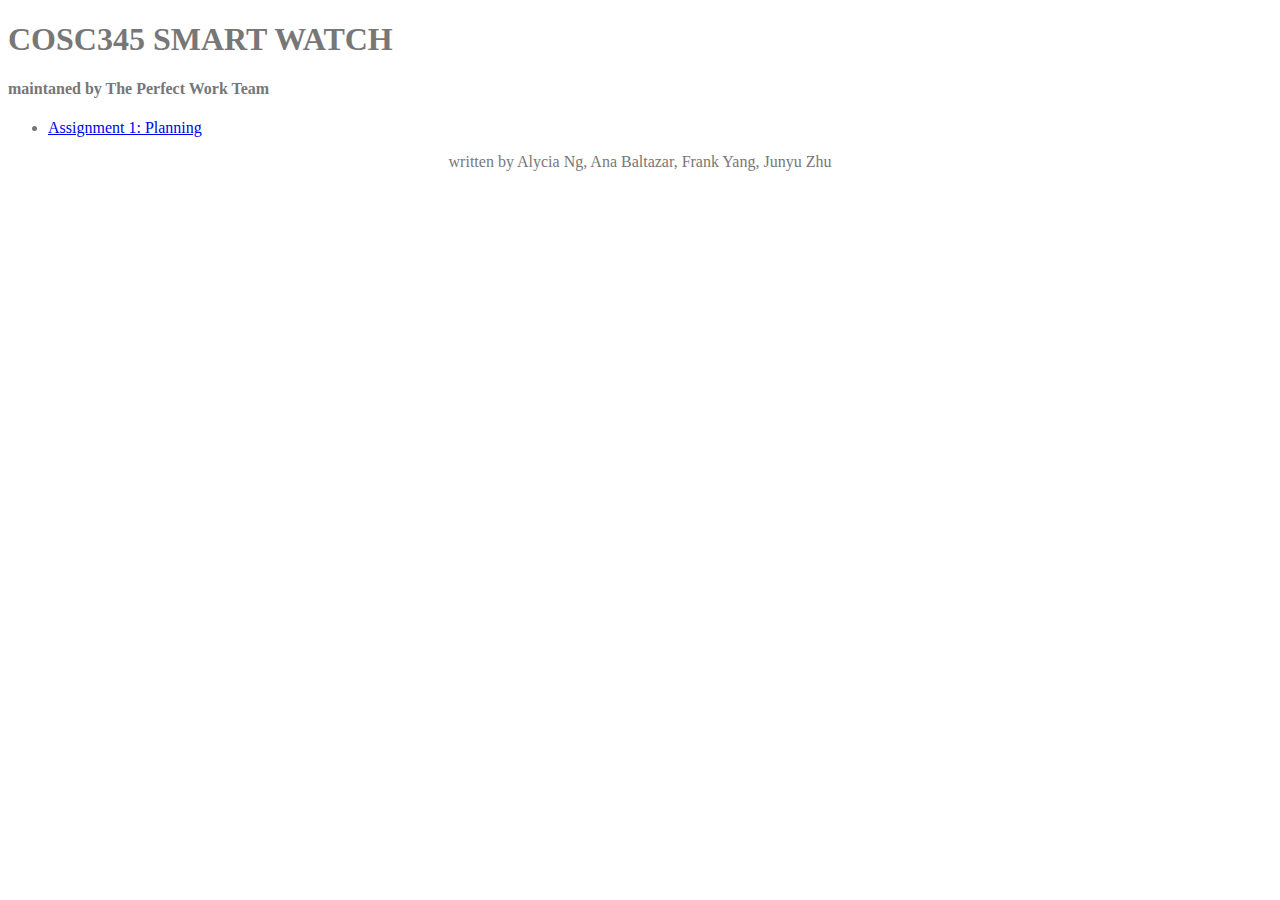
<file: index.html>
<!DOCTYPE html>
<html>
<head>

<meta charset="UTF-8">
<title>COSC345 SMARTWATCH APP PROJECT</title>
<link rel="stylesheet" type="text/css" href="css/side-menu.css" />
</head>

<body>

<header>
<h1>COSC345 SMART WATCH</h1>
<h4> maintaned by The Perfect Work Team </h4>
	<nav>
		<ul>
			<li><a href="html/report/COSC345 Report.html">Assignment 1: Planning</a></li>
		
		</ul>
	</nav>
</header>



<footer class="ind">
	<p>written by Alycia Ng, Ana Baltazar, Frank Yang, Junyu Zhu </p>
</footer>

</body>
</file>
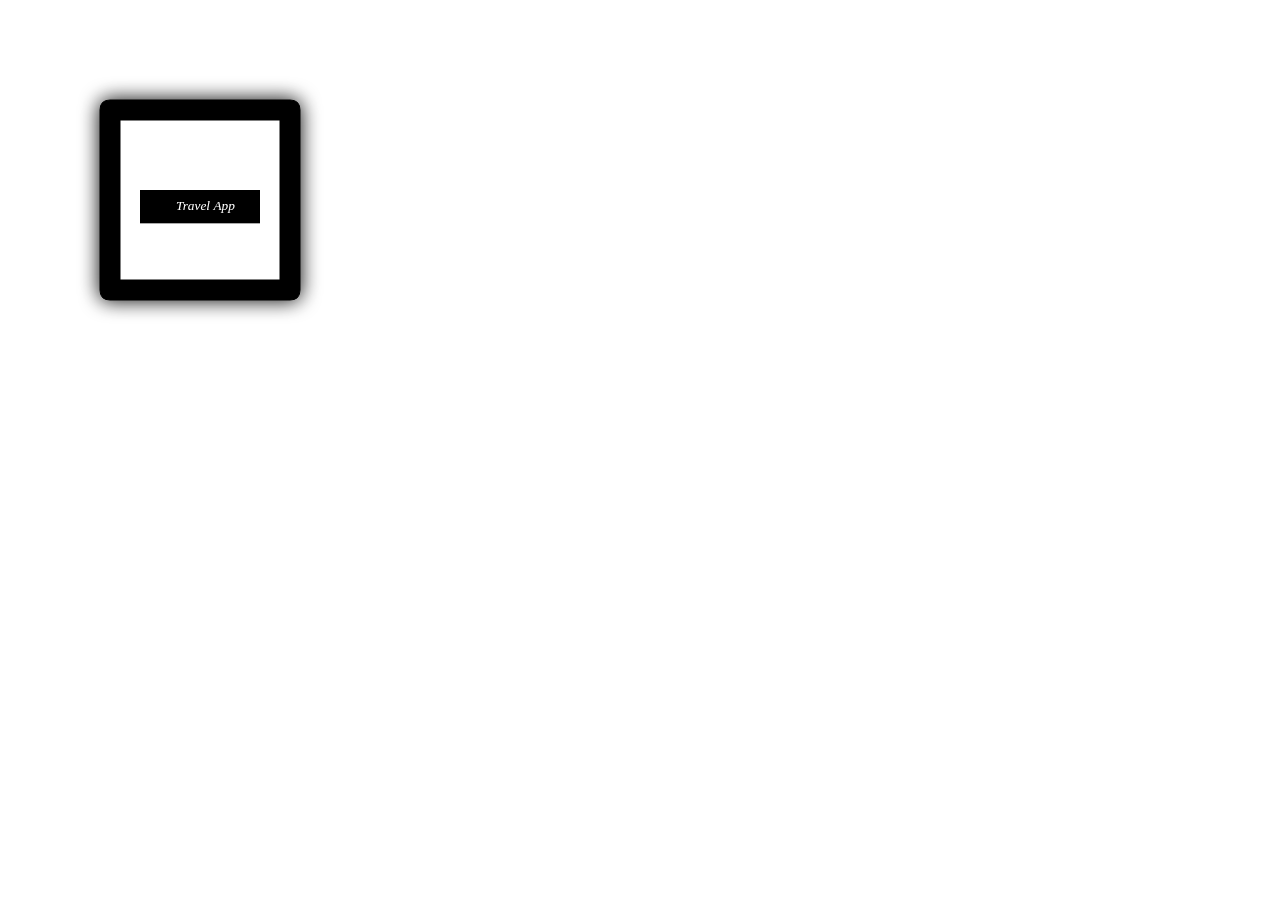
<file: Assignment3/index.html>
<!DOCTYPE HTML>
<html>

  <head><title>COSC345 </title>
  <script src="jquery-1.12.2.min.js"></script>
 <script type="text/javascript" src="http://maps.google.com/maps/api/js?sensor=false&v=3&libraries=places&libraries=geometry"></script>
  <script src="emulator.js"></script>
  <script src="travelApp.js"></script>
  <script src="database.js"></script>
    <style>
      body {
        margin: 0px;
        padding: 0px;
      }
    </style>
  </head>
  <body>
    <canvas id="emulator" width="400" height="400"></canvas>
  </body>
  </html>
</file>
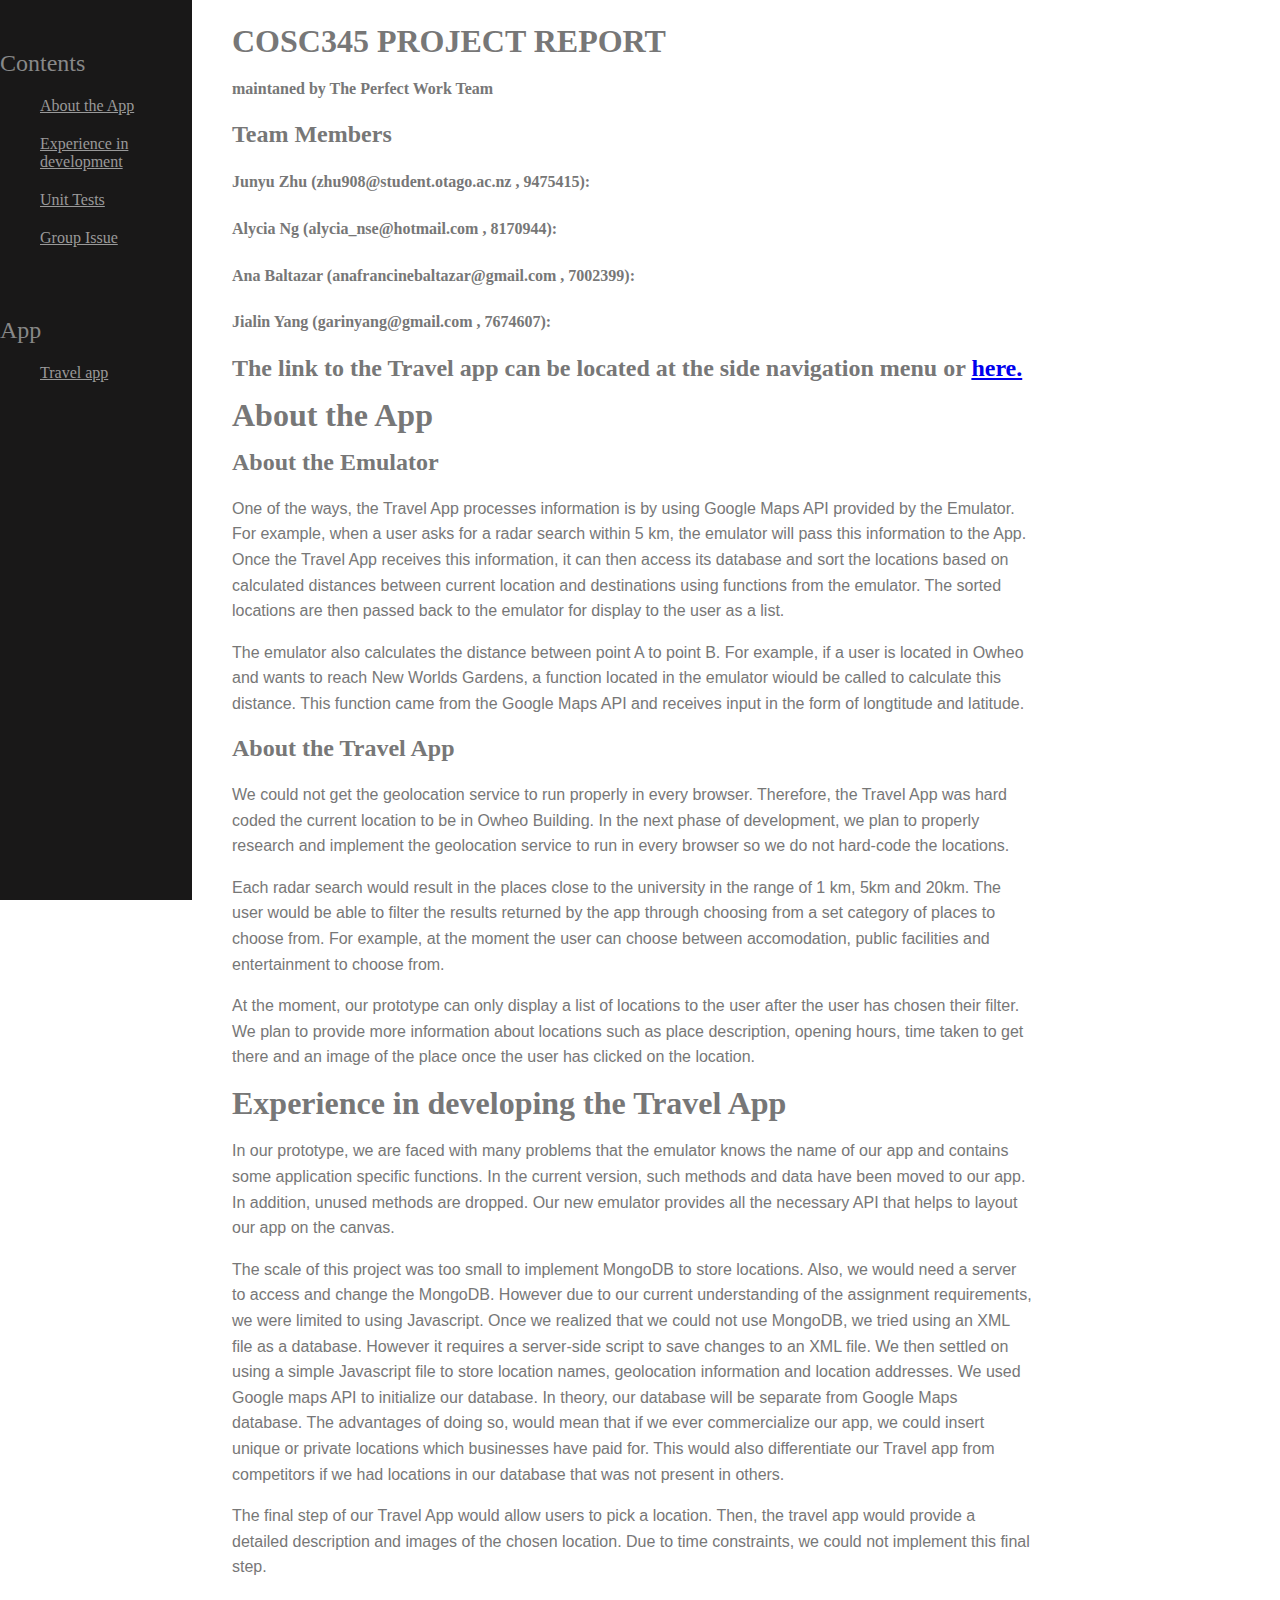
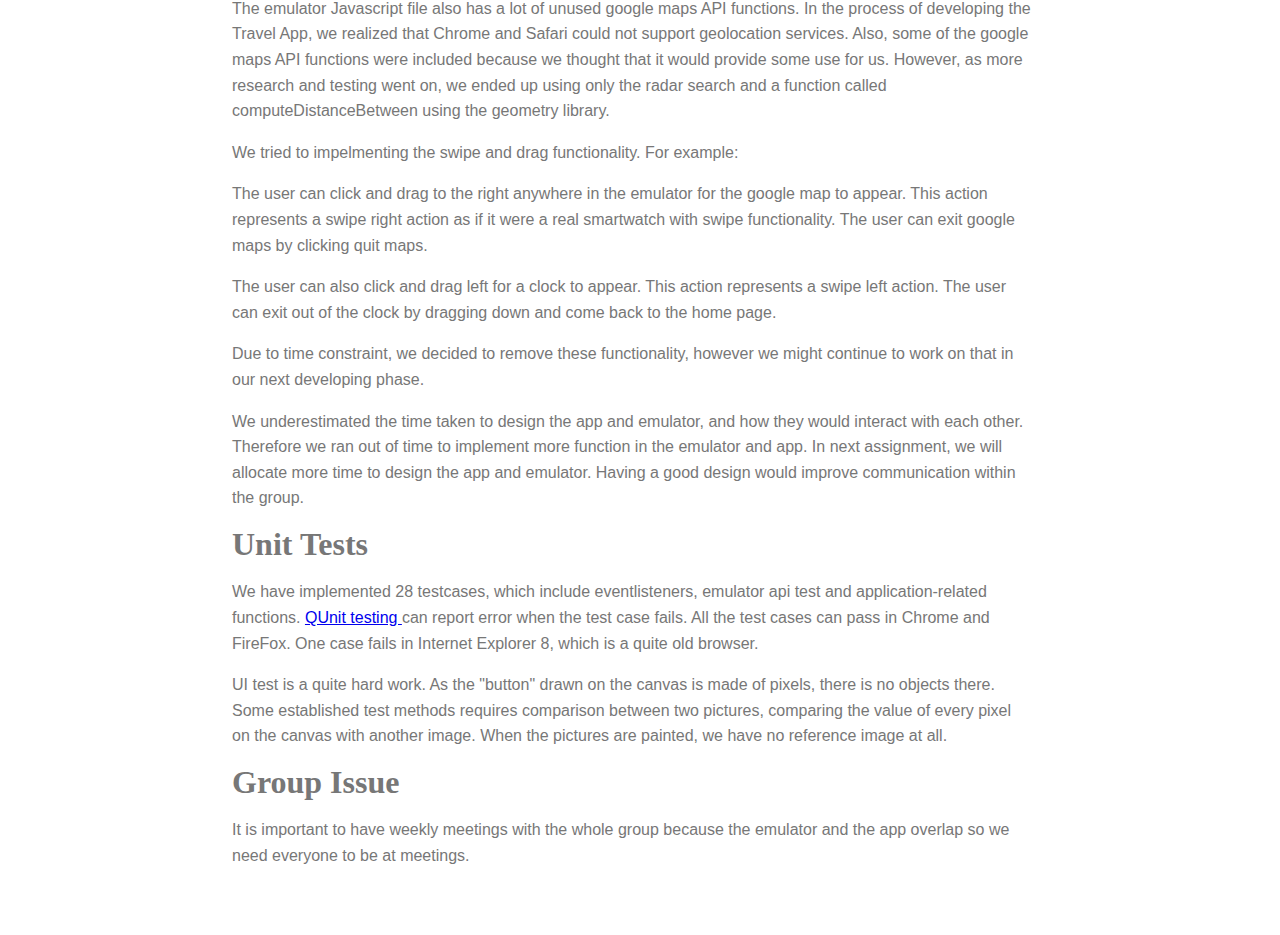
<file: Assignment3/Assignment3.html>
<!DOCTYPE html>
<html>
<link rel="stylesheet" type="text/css" href="css/COSC345.css">
<meta charset="UTF-8">
<title> COSC345 Assignment 3 </title>
<body>

<nav id="menu">
    <h2 class="content-subhead"> Contents</h2>
    <ul>
        <li><a href="#about_the_app">About the App</a></li>
        <li><a href="#experience_in_development">Experience in development</a></li>
        <li><a href="#unit_tests">Unit Tests </a></li>
        <li><a href="#group_issue">Group Issue </a></li>
    </ul>
    <h2 class="content-subhead"> App</h2>
    <ul>
        <li><a href="index.html">Travel app</a></li>
    </ul>
</nav>

<section class="content">
    <header>
        <h1>COSC345 PROJECT REPORT</h1>
        <b> maintaned by The Perfect Work Team </b>
    </header>
    <div id="team_members">

        <h2> Team Members </h2>

        <h4> Junyu Zhu (zhu908@student.otago.ac.nz , 9475415): </h4>

        <h4> Alycia Ng (alycia_nse@hotmail.com , 8170944): </h4>

        <h4> Ana Baltazar (anafrancinebaltazar@gmail.com , 7002399): </h4>

        <h4> Jialin Yang (garinyang@gmail.com , 7674607): </h4>

    </div>
    <div><h2>The link to the Travel app can be located at the side navigation menu or <a href="index.html">here.</a></h2></div>

    <div id="about_the_app">

        <h1>About the App</h1>
        
        <h2>About the Emulator</h2>
             
        <p>One of the ways, the Travel App processes information is by using Google Maps API provided by the Emulator.
            For example, when a user asks for a radar search within 5 km, the emulator will pass this information to the
            App. Once the Travel App receives this information, it can then access its database and sort the locations
            based on calculated distances between current location and destinations using functions from the emulator.
            The sorted locations are then passed back to the emulator for display to the user as a list. </p>
        <p>The emulator also calculates the distance between point A to point B. For example, if a user is located in
            Owheo and wants to reach New Worlds Gardens, a function located in the emulator wiould be called to calculate
            this distance. This function came from the Google Maps API and receives input in the form of longtitude and
            latitude. </p>

        <h2>About the Travel App</h2>
        <p>We could not get the geolocation service to run properly in every browser. Therefore, the Travel App was hard
            coded the current location to be in Owheo Building. In the next phase of development, we plan to properly
            research and implement the geolocation service to run in every browser so we do not hard-code the locations.</p>

        <p> Each radar search would result in the places close to the university in the range of 1 km, 5km and 20km. The
            user would be able to filter the results returned by the app through choosing from a set category of places
            to choose from. For example, at the moment the user can choose between accomodation, public facilities and
            entertainment to choose from. </p>

        <p>At the moment, our prototype can only display a list of locations to the user after the user has chosen their
            filter. We plan to provide more information about locations such as place description, opening hours, time
            taken to get there and an image of the place once the user has clicked on the location. </p>


    </div>

    <div id="experience_in_development">

        <h1>Experience in developing the Travel App</h1>
        <p> In our prototype, we are faced with many problems that the emulator knows the name of our app and contains some               application specific functions. In the current version, such methods and data have been moved to our app. 
            In addition, unused methods are dropped. Our new emulator provides all the necessary API that helps to layout 
            our app on the canvas.</p>
        <p>The scale of this project was too small to implement MongoDB to store locations. Also, we would need a server
            to access and change the MongoDB. However due to our current understanding of the assignment requirements,
            we were limited to using Javascript. Once we realized that we could not use MongoDB, we tried using an XML
            file as a database. However it requires a server-side script to save changes to an XML file. We then settled
            on using a simple Javascript file to store location names, geolocation information and location addresses.
            We used Google maps API to initialize our database. In theory, our database will be separate from Google
            Maps database. The advantages of doing so, would mean that if we ever commercialize our app, we could insert
            unique or private locations which businesses have paid for. This would also differentiate our Travel app
            from competitors if we had locations in our database that was not present in others. </p>
        <p>The final step of our Travel App would allow users to pick a location. Then, the travel app would provide a
            detailed description and images of the chosen location. Due to time constraints, we could not implement this
            final step. </p>
        <p>The emulator Javascript file also has a lot of unused google maps API functions. In the process of developing
            the Travel App, we realized that Chrome and Safari could not support geolocation services. Also, some of the
            google maps API functions were included because we thought that it would provide some use for us. However,
            as more research and testing went on, we ended up using only the radar search and a function called
            computeDistanceBetween using the geometry library. </p>
        <p>We tried to impelmenting the swipe and drag functionality. For example:</p>
        <p>The user can click and drag to the right anywhere in the emulator for the google map to appear. This action
            represents a swipe right action as if it were a real smartwatch with swipe functionality. The user can exit
            google maps by clicking quit maps. </p>

        <p>The user can also click and drag left for a clock to appear. This action represents a swipe left action. The
            user can exit out of the clock by dragging down and come back to the home page. </p>
        <p>Due to time constraint, we decided to remove these functionality, however we might continue to work on that in
            our next developing phase.</p>
        <p>We underestimated the time taken to design the app and emulator, and how they would interact with each other.
            Therefore we ran out of time to implement more function in the emulator and app. In next assignment, we will
            allocate more time to design the app and emulator. Having a good design would improve communication within
            the group. </p>
    </div>

    <div id="unit_tests">

        <h1>Unit Tests </h1>

        <p>We have implemented 28 testcases, which include eventlisteners, emulator api test and application-related
            functions. <a href="testcase/test.html">QUnit testing </a> can report error when the test case fails. 
            All the test cases can pass in Chrome and FireFox. One case fails in Internet Explorer 8, which is a quite
            old browser. 
        </p>
        <p>UI test is a quite hard work. As the "button" drawn on the canvas is made of pixels, there is no objects there.
           Some established test methods requires comparison between two pictures, comparing the value of every pixel on
            the canvas with another image. When the pictures are painted, we have no reference image at all. 
        </p>
    </div>

    <div id="group_issue">

        <h1> Group Issue</h1>

        <p> It is important to have weekly meetings with the whole group because the emulator and the app overlap so we
            need everyone to be at meetings. </p>

    </div>

</section>
</body>
</html>
</file>
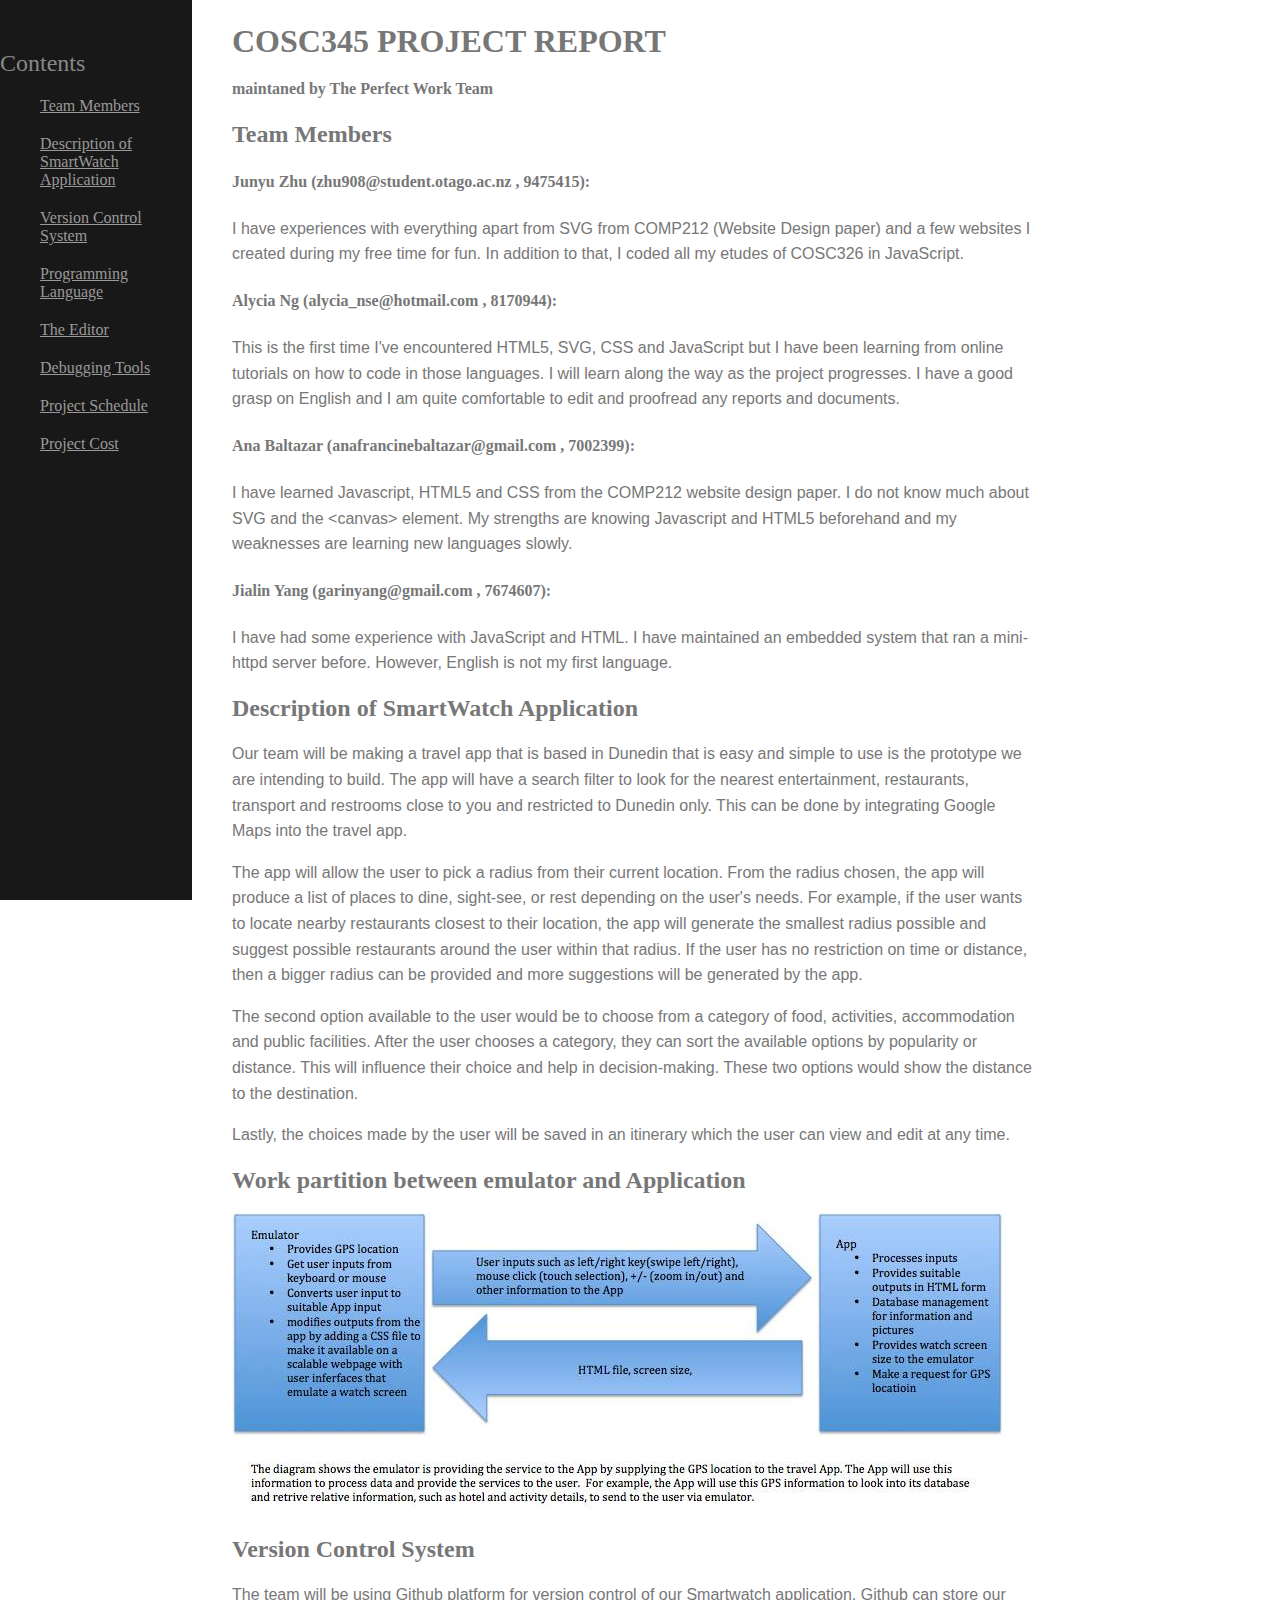
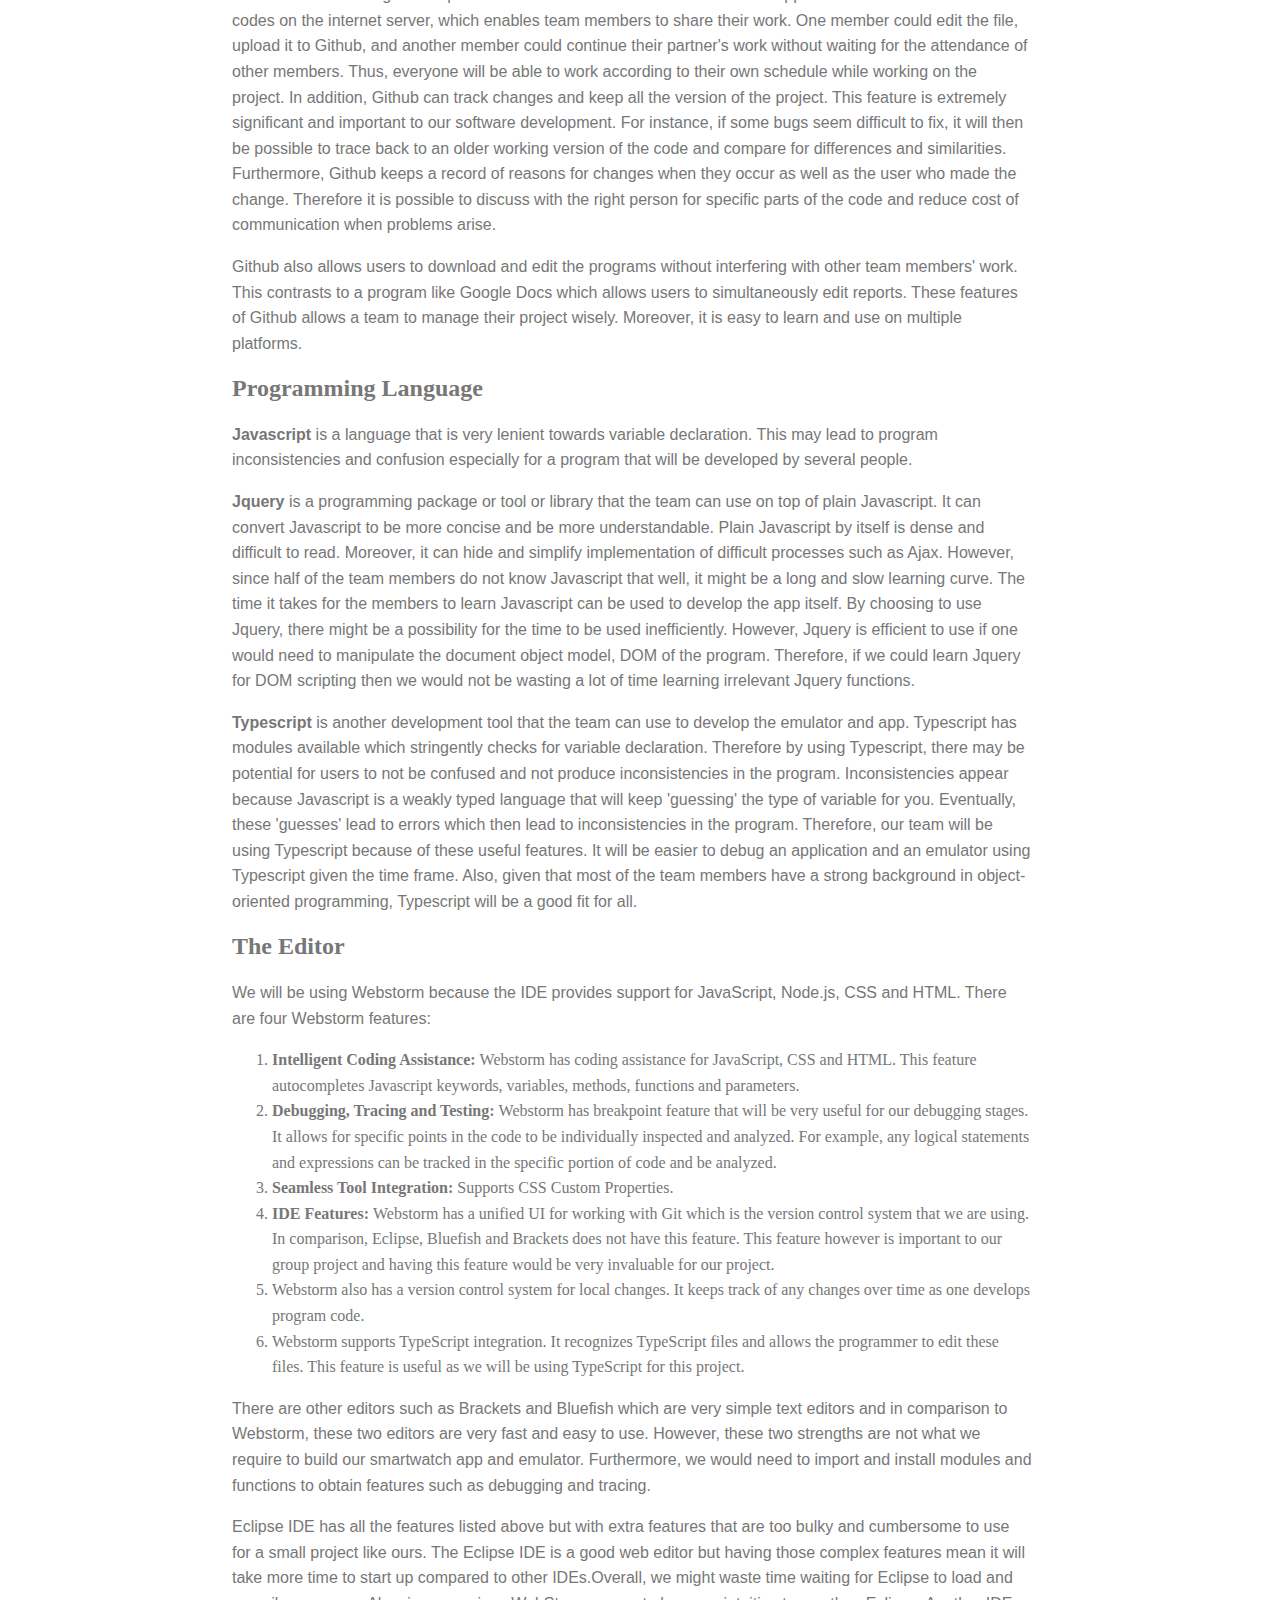
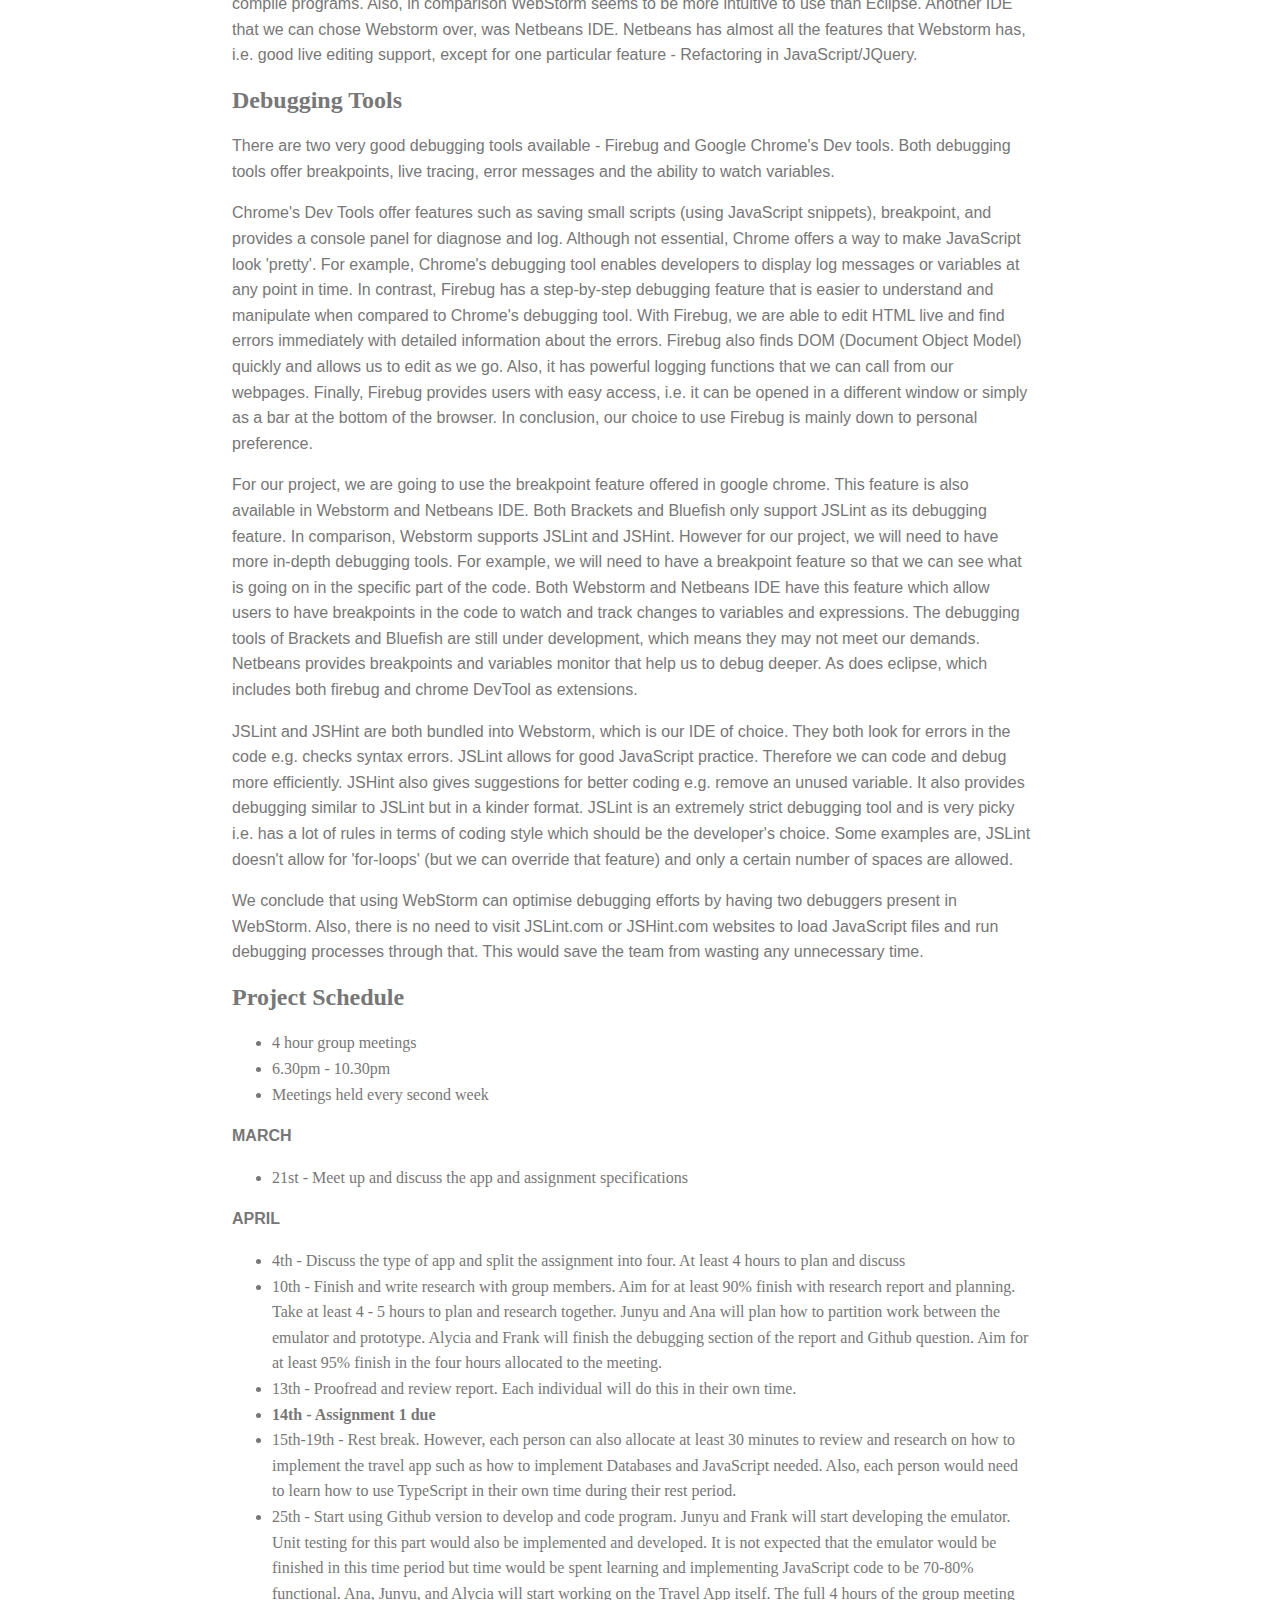
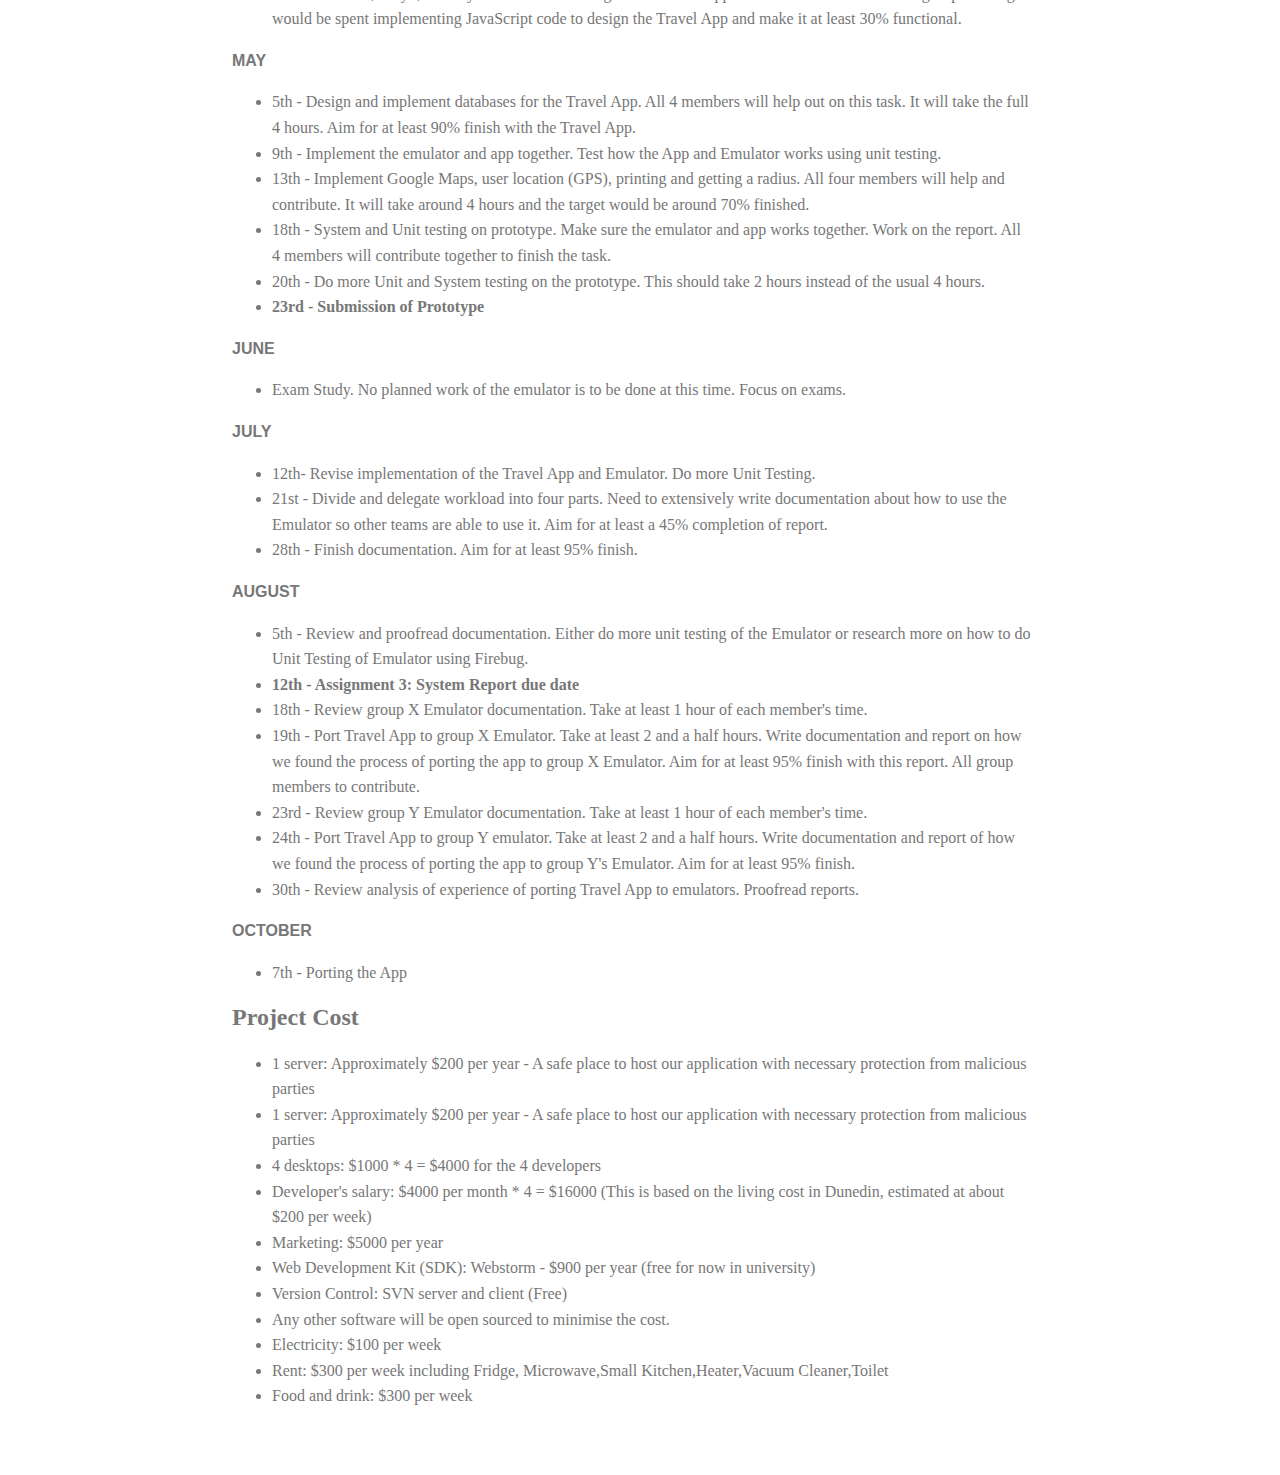
<file: DesignDoc/designDoc.html>
<!DOCTYPE html>
<html>
<head>
    <link rel="stylesheet" href="css/COSC345.css" type="text/css"/>
    <meta charset="UTF-8">
    <title>COSC345 SMARTWATCH APP PROJECT</title>
</head>

<body>




<nav id="menu">
    <h2 class="content-subhead"> Contents </h2>
    <ul>
        <li><a href="#team_members">Team Members </a></li>
        <li><a href="#description_of_smartWatch_application">Description of SmartWatch Application</a></li>
        <li><a href="#version_control_system">Version Control System </a></li>
        <li><a href="#programming_language">Programming Language </a></li>
        <li><a href="#editor_type">The Editor </a></li>
        <li><a href="#debugging_tools">Debugging Tools </a></li>
        <li><a href="#project_schedule">Project Schedule </a></li>
        <li><a href="#project_cost">Project Cost </a></li>
    </ul>
</nav>

<section class="content">
    <header>
        <h1>COSC345 PROJECT REPORT</h1>
        <b> maintaned by The Perfect Work Team </b>
    </header>
    <div id="team_members">

        <h2> Team Members </h2>

        <h4> Junyu Zhu (zhu908@student.otago.ac.nz , 9475415): </h4>

        <p> I have experiences with everything apart from SVG from COMP212 (Website Design paper) and a few websites I
            created during my free time
            for fun. In addition to that, I coded all my etudes of COSC326 in JavaScript. </p>

        <h4> Alycia Ng (alycia_nse@hotmail.com , 8170944): </h4>

        <p> This is the first time I've encountered HTML5, SVG, CSS and JavaScript but I have been learning from online
            tutorials on how to code in
            those languages. I will learn along the way as the project progresses. I have a good grasp on English and I
            am
            quite comfortable to edit
            and proofread any reports and documents. </p>

        <h4> Ana Baltazar (anafrancinebaltazar@gmail.com , 7002399): </h4>

        <p> I have learned Javascript, HTML5 and CSS from the COMP212 website design paper. I do not know much about SVG
            and
            the &lt;canvas&gt; element.
            My strengths are knowing Javascript and HTML5 beforehand and my weaknesses are learning new languages
            slowly. </p>

        <h4> Jialin Yang (garinyang@gmail.com , 7674607): </h4>

        <p> I have had some experience with JavaScript and HTML. I have maintained an embedded system that ran a
            mini-httpd
            server before. However,
            English is not my first language. </p>
    </div>

    <div id="description_of_smartWatch_application">

        <h2> Description of SmartWatch Application</h2>

        <p> Our team will be making a travel app that is based in Dunedin that is easy and simple to use is the
            prototype we
            are intending to build.
            The app will have a search filter to look for the nearest entertainment, restaurants, transport and
            restrooms close to you and restricted to Dunedin only. This can be done by integrating Google Maps into the
            travel app. </p>

        <p> The app will allow the user to pick a radius from their current location. From the radius chosen, the app
            will
            produce a list of places to dine,
            sight-see, or rest depending on the user's needs. For example, if the user wants to locate nearby
            restaurants
            closest to their location, the app
            will generate the smallest radius possible and suggest possible restaurants around the user within that
            radius.
            If the user has no restriction on
            time or distance, then a bigger radius can be provided and more suggestions will be generated by the
            app. </p>

        <p> The second option available to the user would be to choose from a category of food, activities,
            accommodation
            and public facilities. After the user
            chooses a category, they can sort the available options by popularity or distance. This will influence their
            choice and help in decision-making. These
            two options would show the distance to the destination. </p>

        <p> Lastly, the choices made by the user will be saved in an itinerary which the user can view and edit at any
            time. </p>

        <h2> Work partition between emulator and Application</h2>

        <div><img src="images/Diagram.png" alt="Emulater to App"></div>
    </div>

    <div id="version_control_system">

        <h2> Version Control System </h2>

        <p> The team will be using Github platform for version control of our Smartwatch application. Github can store
            our
            codes on the internet server, which enables
            team members to share their work. One member could edit the file, upload it to Github, and another member
            could
            continue their partner's work without
            waiting for the attendance of other members. Thus, everyone will be able to work according to their own
            schedule
            while working on the project. In addition,
            Github can track changes and keep all the version of the project. This feature is extremely significant and
            important to our software development. For
            instance, if some bugs seem difficult to fix, it will then be possible to trace back to an older working
            version
            of the code and compare for differences and
            similarities. Furthermore, Github keeps a record of reasons for changes when they occur as well as the user
            who
            made the change. Therefore it is possible to
            discuss with the right person for specific parts of the code and reduce cost of communication when problems
            arise. </p>

        <p> Github also allows users to download and edit the programs without interfering with other team members'
            work.
            This contrasts to a program like Google Docs
            which allows users to simultaneously edit reports. These features of Github allows a team to manage their
            project wisely. Moreover, it is easy to learn and
            use on multiple platforms. </p>
    </div>

    <div id="programming_language">

        <h2> Programming Language </h2>

        <p><b>Javascript</b> is a language that is very lenient towards variable declaration. This may lead to program
            inconsistencies and confusion especially for a program
            that will be developed by several people. </p>

        <p><b>Jquery</b> is a programming package or tool or library that the team can use on top of plain Javascript.
            It
            can convert Javascript to be more concise and be more
            understandable. Plain Javascript by itself is dense and difficult to read. Moreover, it can hide and
            simplify
            implementation of difficult processes such as
            Ajax. However, since half of the team members do not know Javascript that well, it might be a long and slow
            learning curve. The time it takes for the members
            to learn Javascript can be used to develop the app itself. By choosing to use Jquery, there might
            be a
            possibility for the time to be used inefficiently.
            However, Jquery is efficient to use if one would need to manipulate the document object model, DOM of the
            program. Therefore, if we could learn Jquery for DOM scripting then we would not be wasting a lot of time learning irrelevant Jquery functions. </p>
        <p><b>Typescript</b> is another development tool that the team can use to develop the emulator and app.
            Typescript
            has modules available which stringently checks for variable
            declaration. Therefore by using Typescript, there may be potential for users to not be confused and not produce
            inconsistencies in the program. Inconsistencies appear
            because Javascript is a weakly typed language that will keep 'guessing' the type of variable for you.
            Eventually, these 'guesses' lead to errors which then lead to
            inconsistencies in the program. Therefore, our team will be using Typescript because of these useful features. It will be easier to
            debug an application and an emulator using Typescript given the time frame. Also, given that most of the
            team
            members have a strong background in object-oriented
            programming, Typescript will be a good fit for all. </p>
    </div>

    <div id="editor_type">

        <h2> The Editor </h2>

        <p> We will be using Webstorm because the IDE provides support for JavaScript, Node.js, CSS and HTML. There are
            four
            Webstorm features: </p>

        <ol>
            <li><b> Intelligent Coding Assistance: </b>
            Webstorm has coding assistance for JavaScript, CSS and HTML. This feature autocompletes Javascript keywords,
            variables, methods, functions and parameters.</li>
            <li><b> Debugging, Tracing and Testing: </b>
            Webstorm has breakpoint feature that will be very useful for our debugging stages. It allows for specific
            points
            in the code to be individually inspected and analyzed.
            For example, any logical statements and expressions can be tracked in the specific portion of code and be
            analyzed.</li>
            <li><b> Seamless Tool Integration: </b>
            Supports CSS Custom Properties.</li>
            <li><b> IDE Features: </b>
            Webstorm has a unified UI for working with Git which is the version control system that we are using. In
            comparison, Eclipse, Bluefish and Brackets does not have this
            feature. This feature however is important to our group project and having this feature would be very
            invaluable
            for our project.</li>
            <li> Webstorm also has a version control system for local changes. It keeps track of any changes over time
                as
                one develops program code.
            </li>
            <li> Webstorm supports TypeScript integration. It recognizes TypeScript files and allows the programmer to
                edit
                these files. This feature is useful as we will be using TypeScript
                for this project.
            </li>
        </ol>

        <p> There are other editors such as Brackets and Bluefish which are very simple text editors and in comparison
            to
            Webstorm, these two editors are very fast and easy to use. However,
            these two strengths are not what we require to build our smartwatch app and emulator. Furthermore, we would
            need
            to import and install modules and functions to obtain features
            such as debugging and tracing. </p>

        <p> Eclipse IDE has all the features listed above but with extra features that are too bulky and cumbersome to
            use
            for a small project like ours. The Eclipse IDE is a good web editor
            but having those complex features mean it will take more time to start up compared to other IDEs.Overall, we might waste time waiting for Eclipse to
            load
            and compile programs. Also, in comparison WebStorm seems to be more intuitive to use than Eclipse. Another IDE that we can chose Webstorm over,
            was Netbeans IDE. Netbeans has almost all the features that Webstorm has, i.e. good live editing support,
            except
            for one particular feature - Refactoring in JavaScript/JQuery. </p>
    </div>

    <div id="debugging_tools">

        <h2> Debugging Tools </h2>

        <p> There are two very good debugging tools available - Firebug and Google Chrome's Dev tools. Both debugging
            tools
            offer breakpoints, live tracing, error messages and the ability to watch
            variables. </p>

        <p> Chrome's Dev Tools offer features such as saving small scripts (using JavaScript snippets), breakpoint, and
            provides a console panel for diagnose and log. Although not essential, Chrome
            offers a way to make JavaScript look 'pretty'. For example, Chrome's debugging tool enables developers to
            display log messages or variables at any point in time. In contrast, Firebug has
            a step-by-step debugging feature that is easier to understand and manipulate when compared to Chrome's
            debugging
            tool. With Firebug, we are able to edit HTML live and find errors immediately
            with detailed information about the errors. Firebug also finds DOM (Document Object Model) quickly and
            allows us
            to edit as we go. Also, it has powerful logging functions that we can call
            from our webpages. Finally, Firebug provides users with easy access, i.e. it can be opened in a different
            window
            or simply as a bar at the bottom of the browser. In conclusion, our choice to
            use Firebug is mainly down to personal preference. </p>

        <p> For our project, we are going to use the breakpoint feature offered in google chrome. This feature is also
            available in Webstorm and Netbeans IDE. Both Brackets and Bluefish only support JSLint
            as its debugging feature. In comparison, Webstorm supports JSLint and JSHint. However for our project, we
            will
            need to have more in-depth debugging tools. For example, we will need to have a
            breakpoint feature so that we can see what is going on in the specific part of the code. Both Webstorm and
            Netbeans IDE have this feature which allow users to have breakpoints in the code to
            watch and track changes to variables and expressions. The debugging tools of Brackets and Bluefish are still
            under development, which means they may not meet our demands. Netbeans provides
            breakpoints and variables monitor that help us to debug deeper. As does eclipse, which includes both firebug
            and
            chrome DevTool as extensions. </p>

        <p> JSLint and JSHint are both bundled into Webstorm, which is our IDE of choice. They both look for errors in
            the
            code e.g. checks syntax errors. JSLint allows for good JavaScript practice.
            Therefore we can code and debug more efficiently. JSHint also gives suggestions for better coding e.g.
            remove an
            unused variable. It also provides debugging similar to JSLint but in a kinder
            format. JSLint is an extremely strict debugging tool and is very picky i.e. has a lot of rules in terms of
            coding style which should be the developer's choice. Some examples are, JSLint doesn't
            allow for 'for-loops' (but we can override that feature) and only a certain number of spaces are
            allowed. </p>

        <p> We conclude that using WebStorm can optimise debugging efforts by having two debuggers present in WebStorm.
            Also, there is no need to visit JSLint.com or JSHint.com websites to load JavaScript
            files and run debugging processes through that. This would save the team from wasting any unnecessary
            time. </p>
    </div>
    <div id="project_schedule">

        <h2> Project Schedule </h2>


        <ul>
            <li> 4 hour group meetings</li>
            <li> 6.30pm - 10.30pm</li>
            <li> Meetings held every second week</li>
        </ul>

        <p><b> MARCH </b></p>

        <ul>
            <li> 21st - Meet up and discuss the app and assignment specifications</li>
        </ul>

        <p><b> APRIL </b></p>

        <ul>
            <li> 4th - Discuss the type of app and split the assignment into four.
                At least 4 hours to plan and discuss
            </li>
            <li> 10th - Finish and write research with group members. Aim for at
                least 90% finish with research report and planning. Take
                at least 4 - 5 hours to plan and research together. Junyu
                and Ana will plan how to partition work between the emulator
                and prototype. Alycia and Frank will finish the debugging
                section of the report and Github question. Aim for at least
                95% finish in the four hours allocated to the meeting.
            </li>
            <li> 13th - Proofread and review report. Each individual will do this in
                their own time.
            </li>
            <li><b> 14th - Assignment 1 due </b></li>
            <li> 15th-19th - Rest break. However, each person can also allocate at least
                30 minutes to review and research on how to implement the
                travel app such as how to implement Databases and JavaScript
                needed. Also, each person would need to learn how to use
                TypeScript in their own time during their rest period.
            </li>
            <li> 25th - Start using Github version to develop and code program. Junyu and
                Frank will start developing the emulator. Unit testing for this part
                would also be implemented and developed. It is not expected that the
                emulator would be finished in this time period but time would be spent
                learning and implementing JavaScript code to be 70-80% functional. Ana,
                Junyu, and Alycia will start working on the Travel App itself. The full
                4 hours of the group meeting would be spent implementing JavaScript code
                to design the Travel App and make it at least 30% functional.
            </li>
        </ul>

        <p><b> MAY </b></p>

        <ul>
            <li> 5th - Design and implement databases for the Travel App. All 4 members will
                help out on this task. It will take the full 4 hours. Aim for at least 90%
                finish with the Travel App.
            </li>
            <li> 9th - Implement the emulator and app together. Test how the App and Emulator works
                using unit testing.
            </li>
            <li> 13th - Implement Google Maps, user location (GPS), printing and getting a radius.
                All four members will help and contribute. It will take around 4 hours and
                the target would be around 70% finished.
            </li>
            <li> 18th - System and Unit testing on prototype. Make sure the emulator and app works
                together. Work on the report. All 4 members will contribute together to
                finish the task.
            </li>
            <li> 20th - Do more Unit and System testing on the prototype. This should take 2 hours
                instead of the usual 4 hours.
            </li>
            <li><b> 23rd - Submission of Prototype </b></li>
        </ul>

        <p><b> JUNE </b></p>

        <ul>
            <li> Exam Study. No planned work of the emulator is to be done at this time. Focus on exams.</li>
        </ul>

        <p><b> JULY </b></p>

        <ul>
            <li> 12th- Revise implementation of the Travel App and Emulator. Do more Unit Testing.</li>
            <li> 21st - Divide and delegate workload into four parts. Need to extensively write documentation about how
                to
                use the Emulator so other teams are able to use it. Aim for at least a 45% completion of report.
            </li>
            <li> 28th - Finish documentation. Aim for at least 95% finish.</li>
        </ul>

        <p><b> AUGUST </b></p>

        <ul>
            <li> 5th - Review and proofread documentation. Either do more unit testing of the Emulator or research more
                on
                how to do Unit Testing of Emulator using Firebug.
            </li>
            <li><b> 12th - Assignment 3: System Report due date </b></li>
            <li> 18th - Review group X Emulator documentation. Take at least 1 hour of each member's time.</li>
            <li> 19th - Port Travel App to group X Emulator. Take at least 2 and a half hours. Write documentation and
                report on how we found the process of porting the app to group X Emulator. Aim for at least 95% finish
                with
                this report. All group members to contribute.
            </li>
            <li> 23rd - Review group Y Emulator documentation. Take at least 1 hour of each member's time.</li>
            <li> 24th - Port Travel App to group Y emulator. Take at least 2 and a half hours. Write documentation and
                report of how we found the process of porting the app to group Y's Emulator. Aim for at least 95%
                finish.
            </li>
            <li> 30th - Review analysis of experience of porting Travel App to emulators. Proofread reports.</li>
        </ul>

        <p><b> OCTOBER </b></p>

        <ul>
            <li> 7th - Porting the App</li>
        </ul>
    </div>

    <div id="project_cost">

        <h2> Project Cost</h2>

        <ul>
            <li>1 server: Approximately $200 per year - A safe place to host our application with necessary protection
                from malicious parties
            </li>


            <li> 1 server: Approximately $200 per year - A safe place to host our application with necessary protection
                from malicious parties
            </li>

            <li> 4 desktops: $1000 * 4 = $4000 for the 4 developers</li>

            <li> Developer's salary: $4000 per month * 4 = $16000 (This is based on the living cost in Dunedin,
                estimated at
                about $200 per week)
            </li>

            <li> Marketing: $5000 per year</li>

            <li> Web Development Kit (SDK): Webstorm - $900 per year (free for now in university)</li>
            <li> Version Control: SVN server and client (Free)</li>

            <li> Any other software will be open sourced to minimise the cost.</li>

            <li> Electricity: $100 per week</li>


            <li> Rent: $300 per week including Fridge, Microwave,Small Kitchen,Heater,Vacuum Cleaner,Toilet</li>

            <li> Food and drink: $300 per week</li>
        </ul>
    </div>
</section>
</body>
</html>
</file>
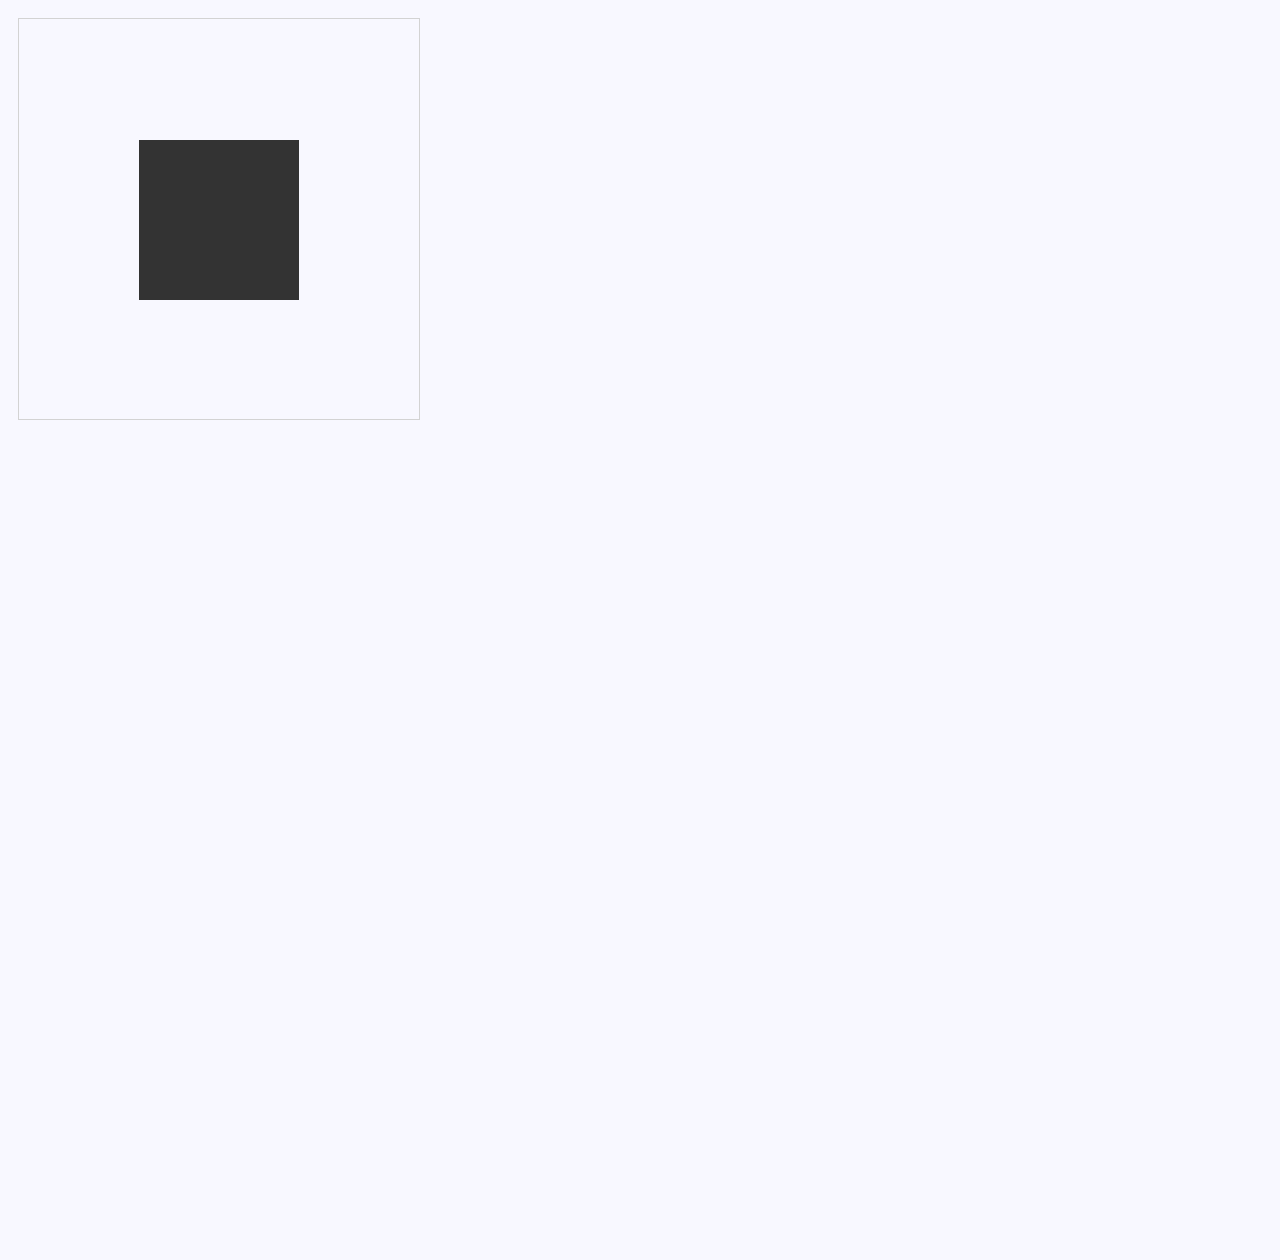
<file: html/test_emulator.html>
<!DOCTYPE html>
<html>
<link rel="stylesheet" type="text/css" href="../css/style.css">
<body>
<script src="../js/jquery-1.12.2.min.js"></script>
<script src="http://maps.google.com/maps/api/js?sensor=false"></script>
<script src="../js/test_emulator.js"></script>
<script src="../js/emulator_0.0.1.js"></script>

<div class="relative" id="debug">
    <canvas id="myCanvas" width="400" height="400" style="border:1px solid #d3d3d3;">
        Your browser does not support the HTML5 canvas tag.</canvas>
    <div class="maps" id="googleMap"></div>
    <canvas class="clock" id="canvas_clock" width="400" height="400" style="background-color:#333"></canvas>
    <canvas class="m1" id="main_menu" width="400" height="400" ></canvas>
    <canvas class="m2" id="food_menu" width="400" height="400" ></canvas>
    <canvas class="m3" id="entertain_menu" width="400" height="400" ></canvas>
</div>
</body>
</html>
</file>
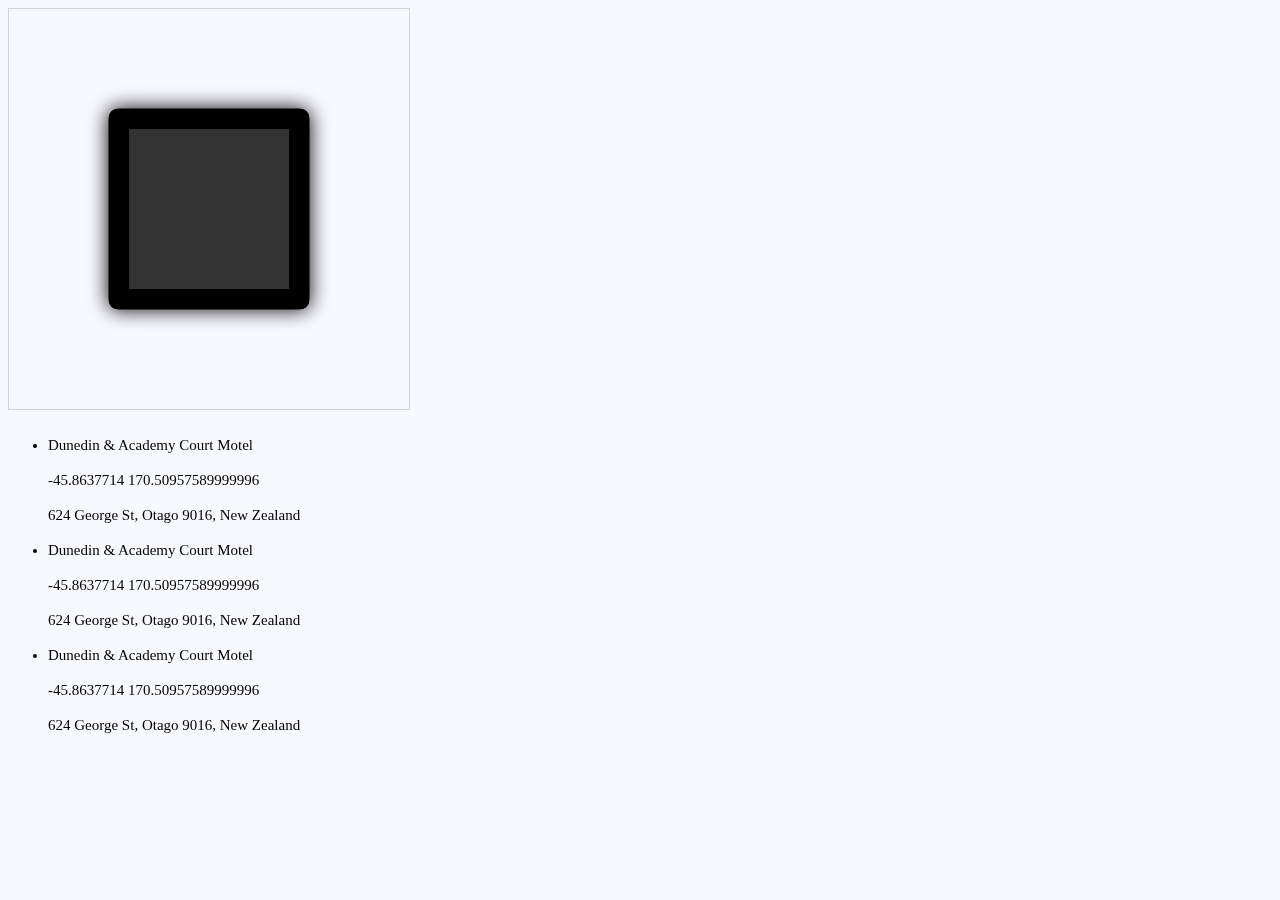
<file: Prototype/AppEmulator.html>
<!DOCTYPE html>
<html>
<link rel="stylesheet" type="text/css" href="css/style.css">
<body>
<script src="js/jquery-1.12.2.min.js"></script>
<script src="http://maps.google.com/maps/api/js?sensor=false&v3&libraries=places"></script>


<script src="js/emulator_0.0.1.js"></script>

<script src="js/e2.js"></script>
<script src="js/travelApp.js"></script>


<div id="emulator">
    <div id="AppBox"></div>
    <!--
    <form id="loadApp" name="loadApp">
        <fieldset>
            <legend>Please Select A Game:</legend>
            <select name="selectApp" id="selectApp">
                <option>The Dunedin Travel Guide</option>
            </select>

            <button type="submit" id="selectApp">Select</button><button type="button" id="clear">Clear</button>
        </fieldset>
    </form>
    -->
</div>
<div id="relative">
    <canvas id="myCanvas" width="400" height="400" style="border:1px solid #d3d3d3;">
        Your browser does not support the HTML5 canvas tag.
    </canvas>
    <div class="maps" id="googleMap"></div>
    <canvas class="clock" id="canvas_clock" width="400" height="400" style="background-color:#333"></canvas>
    <canvas class="m1" id="main_menu" width="400" height="400"></canvas>
    <canvas class="m2" id="food_menu" width="400" height="400"></canvas>
    <canvas class="m3" id="entertain_menu" width="400" height="400"></canvas>
</div>
<div class="app">
</div>
<div class = "data">
    <div id = "accommodation">
        <ul id ="1km">
            <li>
                <p id="name">Dunedin & Academy Court Motel</p>
                <p id="geo">-45.8637714 170.50957589999996</p>
                <p id="addr">624 George St, Otago 9016, New Zealand</p>
            </li>
            <li>
                <p id="name">Dunedin & Academy Court Motel</p>
                <p id="geo">-45.8637714 170.50957589999996</p>
                <p id="addr">624 George St, Otago 9016, New Zealand</p>
            </li>
            <li>
                <p id="name">Dunedin & Academy Court Motel</p>
                <p id="geo">-45.8637714 170.50957589999996</p>
                <p id="addr">624 George St, Otago 9016, New Zealand</p>
            </li>
        </ul>


        <div id ="5km"></div>
        <div id ="20km"></div>
    </div>

</div>
</body>
</html>
</file>
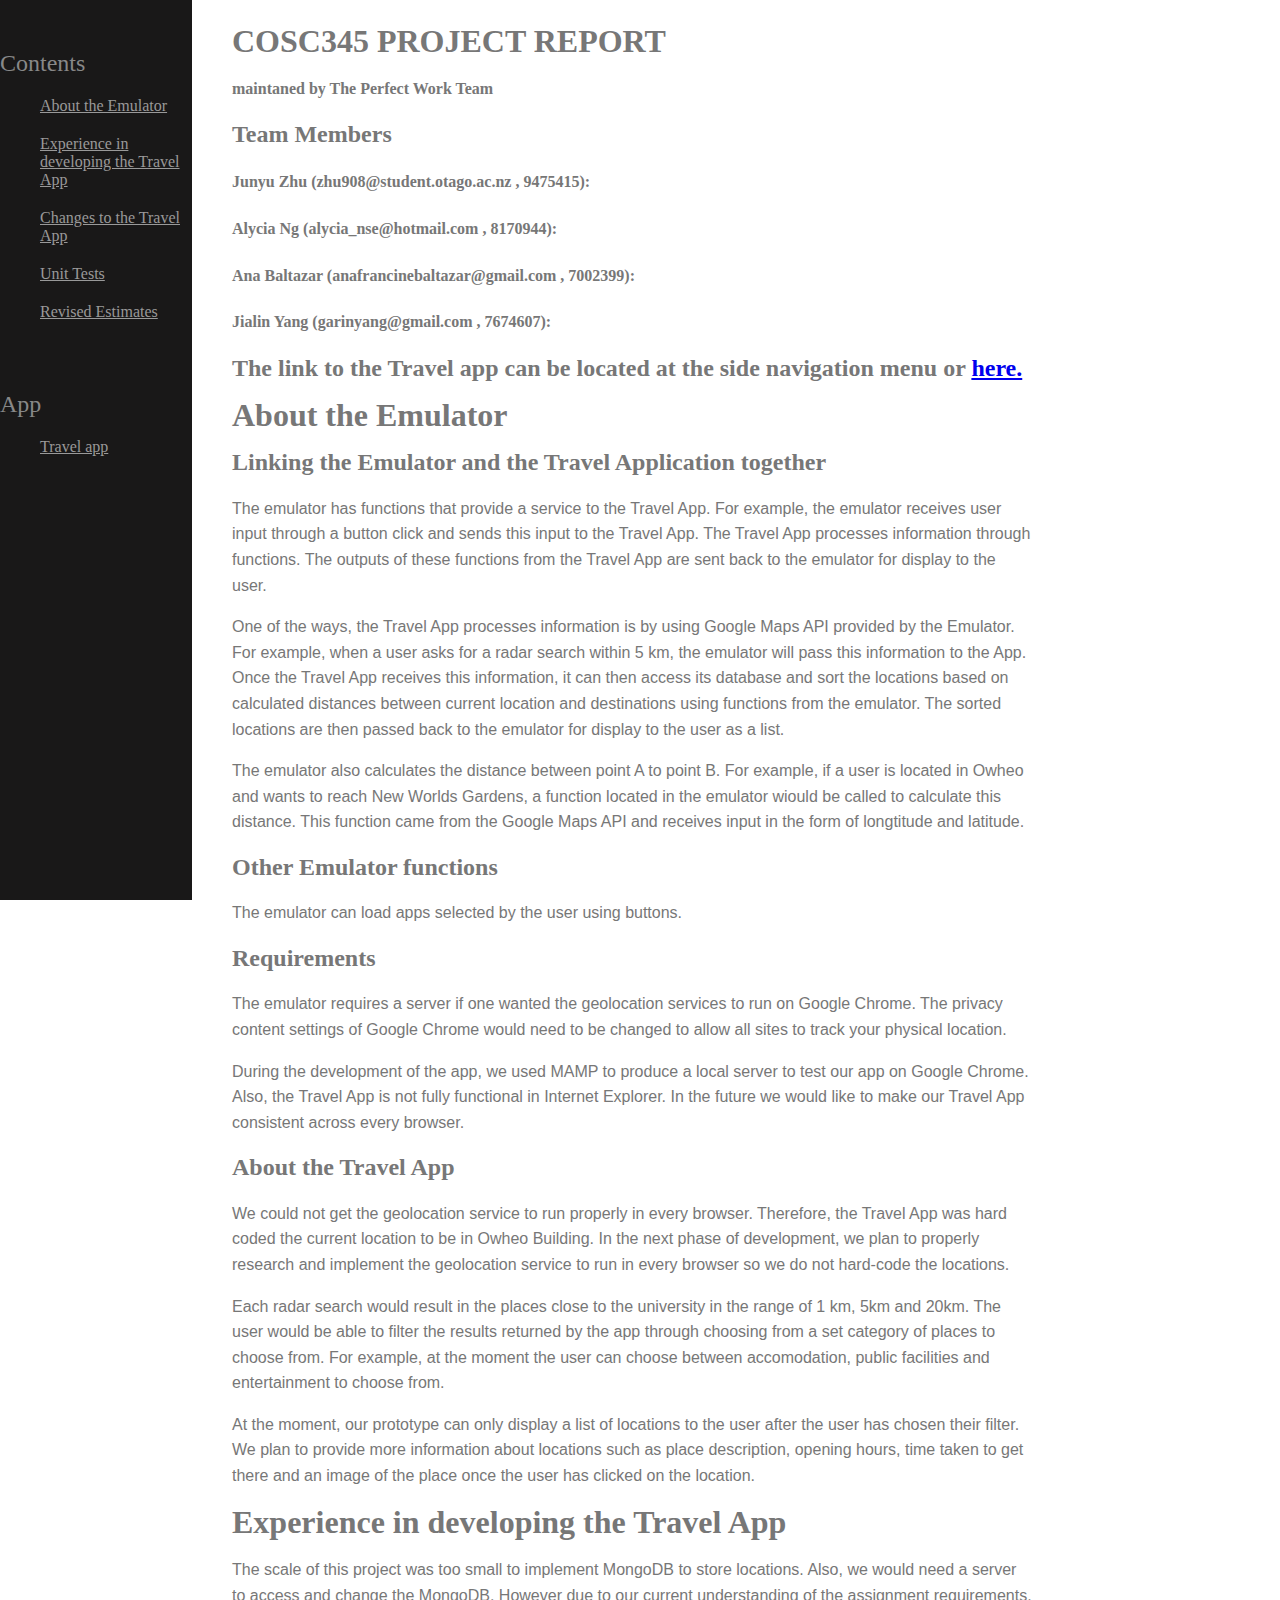
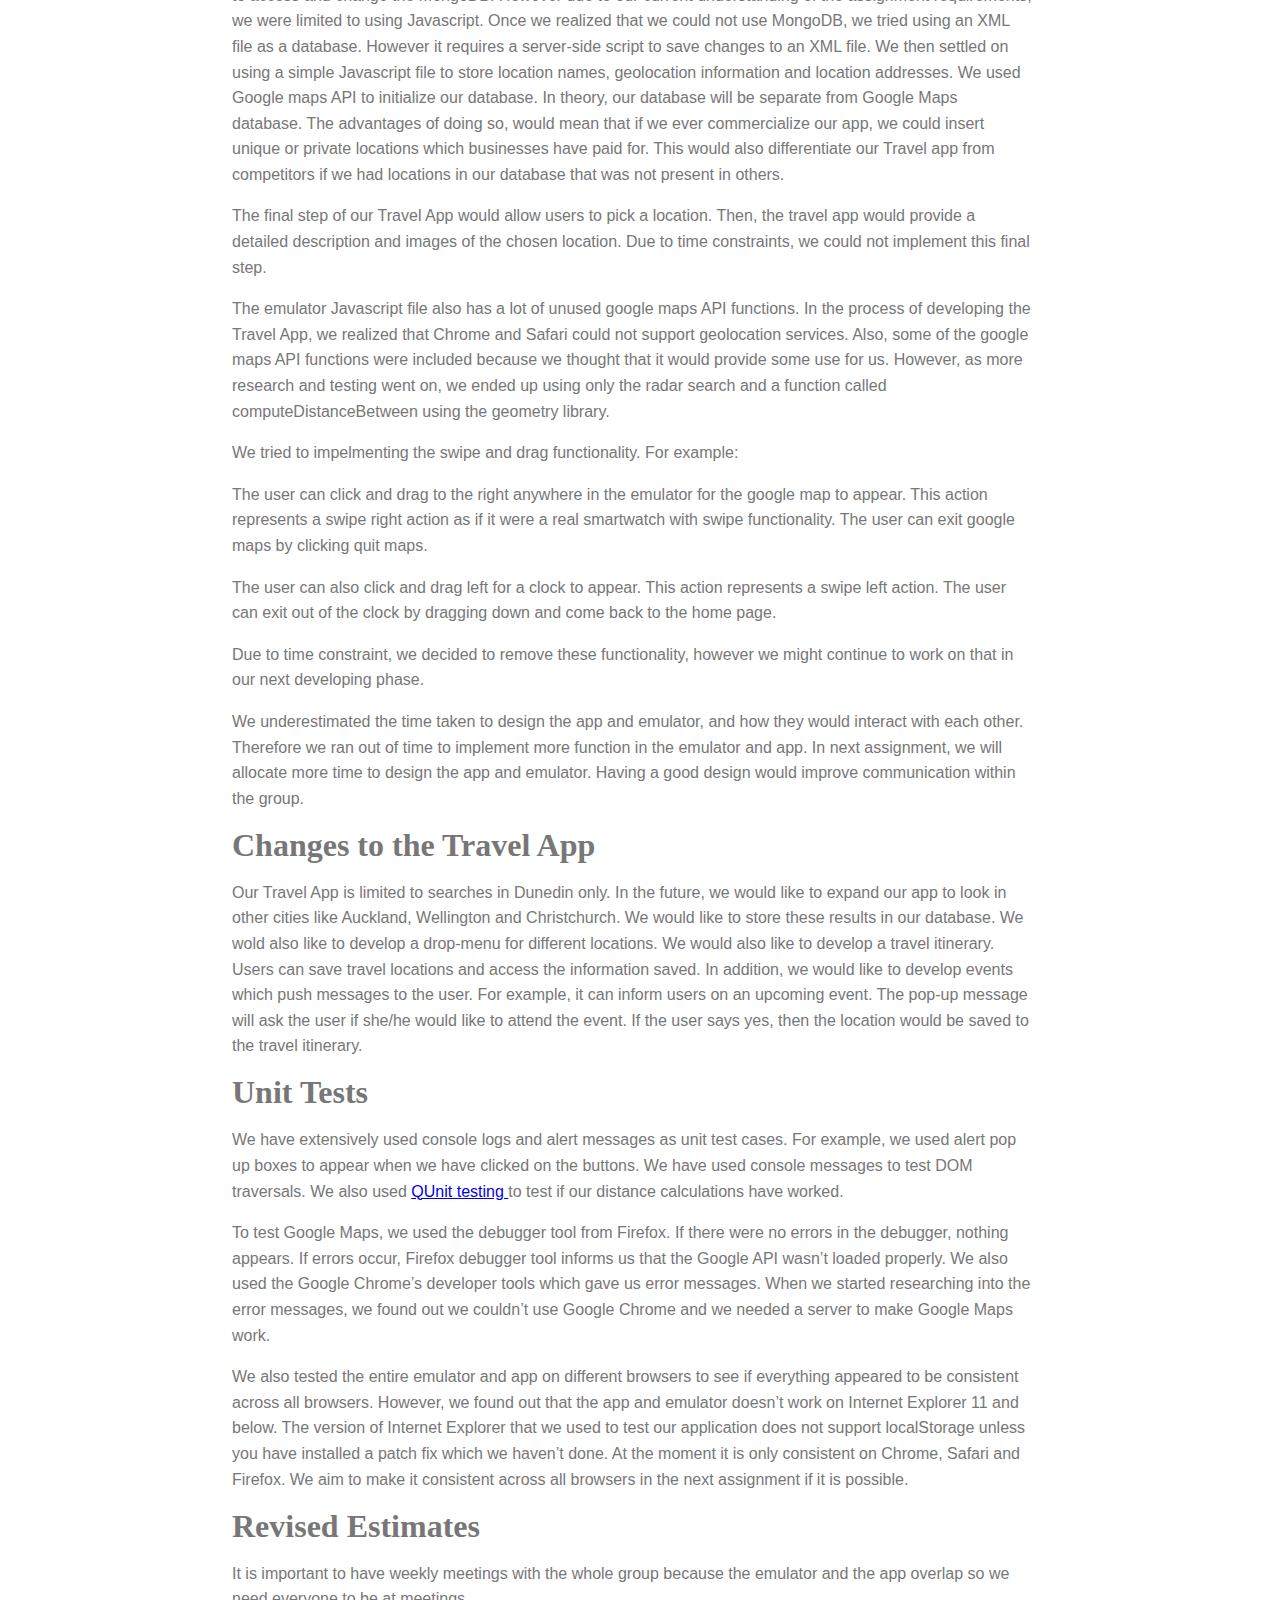
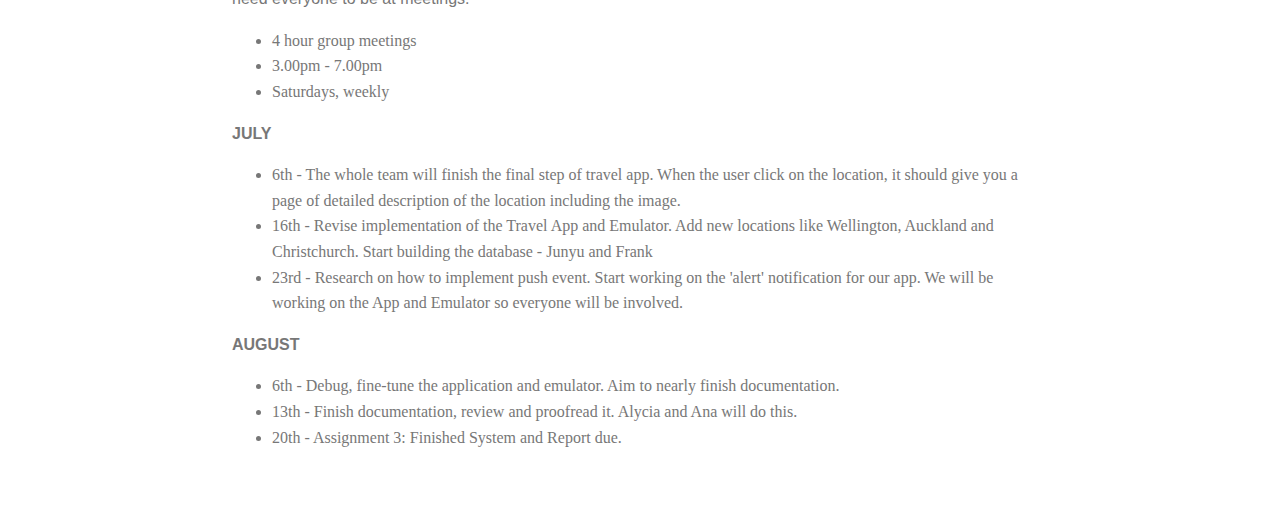
<file: Prototype/Assignment2.html>
<!DOCTYPE html>
<html>
<link rel="stylesheet" type="text/css" href="css/COSC345.css">
<meta charset="UTF-8">
<title> COSC345 Assignment 2 </title>
<body>

<nav id="menu">
    <h2 class="content-subhead"> Contents</h2>
    <ul>
        <li><a href="#about_the_emulator">About the Emulator </a></li>
        <li><a href="#experience_in_developing">Experience in developing the Travel App </a></li>
        <li><a href="#changes_to_travel_app">Changes to the Travel App </a></li>
        <li><a href="#unit_tests">Unit Tests </a></li>
        <li><a href="#revised_estimates">Revised Estimates </a></li>
    </ul>
    <h2 class="content-subhead"> App</h2>
    <ul>
        <li><a href="AppEmulator.html">Travel app</a></li>
    </ul>
</nav>

<section class="content">
    <header>
        <h1>COSC345 PROJECT REPORT</h1>
        <b> maintaned by The Perfect Work Team </b>
    </header>
    <div id="team_members">

        <h2> Team Members </h2>

        <h4> Junyu Zhu (zhu908@student.otago.ac.nz , 9475415): </h4>

        <h4> Alycia Ng (alycia_nse@hotmail.com , 8170944): </h4>

        <h4> Ana Baltazar (anafrancinebaltazar@gmail.com , 7002399): </h4>

        <h4> Jialin Yang (garinyang@gmail.com , 7674607): </h4>

    </div>
    <div><h2>The link to the Travel app can be located at the side navigation menu or <a href="AppEmulator.html">here.</a></h2></div>

    <div id="about_the_emulator">

        <h1>About the Emulator</h1>

        <h2>Linking the Emulator and the Travel Application together</h2>

        <p>The emulator has functions that provide a service to the Travel App. For example, the emulator receives user
            input through a button click and sends this input to the Travel App. The Travel App processes information
            through functions. The outputs of these functions from the Travel App are sent back to the emulator for
            display to the user. </p>
        <p>One of the ways, the Travel App processes information is by using Google Maps API provided by the Emulator.
            For example, when a user asks for a radar search within 5 km, the emulator will pass this information to the
            App. Once the Travel App receives this information, it can then access its database and sort the locations
            based on calculated distances between current location and destinations using functions from the emulator.
            The sorted locations are then passed back to the emulator for display to the user as a list. </p>
        <p>The emulator also calculates the distance between point A to point B. For example, if a user is located in
            Owheo and wants to reach New Worlds Gardens, a function located in the emulator wiould be called to calculate
            this distance. This function came from the Google Maps API and receives input in the form of longtitude and
            latitude. </p>

        <h2>Other Emulator functions</h2>
        <p>The emulator can load apps selected by the user using buttons. </p>



        <h2>Requirements </h2>
        <p>The emulator requires a server if one wanted the geolocation services to run on Google Chrome. The privacy
            content settings of Google Chrome would need to be changed to allow all sites to track your physical
            location. </p>
        <p>During the development of the app, we used MAMP to produce a local server to test our app on Google Chrome.
            Also, the Travel App is not fully functional in Internet Explorer. In the future we would like to make our
            Travel App consistent across every browser. </p>

        <h2>About the Travel App</h2>
        <p>We could not get the geolocation service to run properly in every browser. Therefore, the Travel App was hard
            coded the current location to be in Owheo Building. In the next phase of development, we plan to properly
            research and implement the geolocation service to run in every browser so we do not hard-code the locations.</p>

        <p> Each radar search would result in the places close to the university in the range of 1 km, 5km and 20km. The
            user would be able to filter the results returned by the app through choosing from a set category of places
            to choose from. For example, at the moment the user can choose between accomodation, public facilities and
            entertainment to choose from. </p>

        <p>At the moment, our prototype can only display a list of locations to the user after the user has chosen their
            filter. We plan to provide more information about locations such as place description, opening hours, time
            taken to get there and an image of the place once the user has clicked on the location. </p>


    </div>

    <div id="experience_in_developing">

        <h1>Experience in developing the Travel App</h1>

        <p>The scale of this project was too small to implement MongoDB to store locations. Also, we would need a server
            to access and change the MongoDB. However due to our current understanding of the assignment requirements,
            we were limited to using Javascript. Once we realized that we could not use MongoDB, we tried using an XML
            file as a database. However it requires a server-side script to save changes to an XML file. We then settled
            on using a simple Javascript file to store location names, geolocation information and location addresses.
            We used Google maps API to initialize our database. In theory, our database will be separate from Google
            Maps database. The advantages of doing so, would mean that if we ever commercialize our app, we could insert
            unique or private locations which businesses have paid for. This would also differentiate our Travel app
            from competitors if we had locations in our database that was not present in others. </p>
        <p>The final step of our Travel App would allow users to pick a location. Then, the travel app would provide a
            detailed description and images of the chosen location. Due to time constraints, we could not implement this
            final step. </p>
        <p>The emulator Javascript file also has a lot of unused google maps API functions. In the process of developing
            the Travel App, we realized that Chrome and Safari could not support geolocation services. Also, some of the
            google maps API functions were included because we thought that it would provide some use for us. However,
            as more research and testing went on, we ended up using only the radar search and a function called
            computeDistanceBetween using the geometry library. </p>
        <p>We tried to impelmenting the swipe and drag functionality. For example:</p>
        <p>The user can click and drag to the right anywhere in the emulator for the google map to appear. This action
            represents a swipe right action as if it were a real smartwatch with swipe functionality. The user can exit
            google maps by clicking quit maps. </p>

        <p>The user can also click and drag left for a clock to appear. This action represents a swipe left action. The
            user can exit out of the clock by dragging down and come back to the home page. </p>
        <p>Due to time constraint, we decided to remove these functionality, however we might continue to work on that in
            our next developing phase.</p>
        <p>We underestimated the time taken to design the app and emulator, and how they would interact with each other.
            Therefore we ran out of time to implement more function in the emulator and app. In next assignment, we will
            allocate more time to design the app and emulator. Having a good design would improve communication within
            the group. </p>
    </div>

    <div id="changes_to_travel_app">

        <h1>Changes to the Travel App</h1>

        <p>Our Travel App is limited to searches in Dunedin only. In the future, we would like to expand our app to look
            in other cities like Auckland, Wellington and Christchurch. We would like to store these results in our
            database. We wold also like to develop a drop-menu for different locations. We would also like to develop a
            travel itinerary. Users can save travel locations and access the information saved. In addition, we would
            like to develop events which push messages to the user. For example, it can inform users on an upcoming
            event. The pop-up message will ask the user if she/he would like to attend the event. If the user says yes,
            then the location would be saved to the travel itinerary.</p>

    </div>

    <div id="unit_tests">

        <h1>Unit Tests </h1>

        <p>We have extensively used console logs and alert messages as unit test cases. For example, we used alert pop
            up boxes to appear when we have clicked on the buttons. We have used console messages to test DOM
            traversals. We also used <a href="testcase/test.html">QUnit testing </a>to test if our distance calculations
            have worked. </p>
        <p>To test Google Maps, we used the debugger tool from Firefox. If there were no errors in the debugger, nothing
            appears. If errors occur, Firefox debugger tool informs us that the Google API wasn’t loaded properly. We
            also used the Google Chrome’s developer tools which gave us error messages. When we started researching into
            the error messages, we found out we couldn’t use Google Chrome and we needed a server to make Google Maps
            work. </p>
        <p>We also tested the entire emulator and app on different browsers to see if everything appeared to be
            consistent across all browsers. However, we found out that the app and emulator doesn’t work on Internet
            Explorer 11 and below. The version of Internet Explorer that we used to test our application does not
            support localStorage unless you have installed a patch fix which we haven’t done. At the moment it is only
            consistent on Chrome, Safari and Firefox. We aim to make it consistent across all browsers in the next
            assignment if it is possible. </p>

    </div>

    <div id="revised_estimates">

        <h1> Revised Estimates </h1>

        <p> It is important to have weekly meetings with the whole group because the emulator and the app overlap so we
            need everyone to be at meetings. </p>

        <ul>
            <li> 4 hour group meetings</li>
            <li> 3.00pm - 7.00pm</li>
            <li> Saturdays, weekly</li>
        </ul>
        <p><b> JULY </b></p>

        <ul>
            <li> 6th - The whole team will finish the final step of travel app. When the user click on the location, it
                should give you a page of detailed description of the location including the image.
            </li>
            <li> 16th - Revise implementation of the Travel App and Emulator. Add new locations like Wellington,
                Auckland and Christchurch. Start building the database - Junyu and Frank
            </li>
            <li> 23rd - Research on how to implement push event. Start working on the 'alert' notification for our app.
                We will be working on the App and Emulator so everyone will be involved.
            </li>

        </ul>

        <p><b> AUGUST </b></p>

        <ul>
            <li> 6th - Debug, fine-tune the application and emulator. Aim to nearly finish documentation.</li>
            <li> 13th - Finish documentation, review and proofread it. Alycia and Ana will do this.</li>
            <li> 20th - Assignment 3: Finished System and Report due.</li>
        </ul>

    </div>

</section>
</body>
</html>
</file>
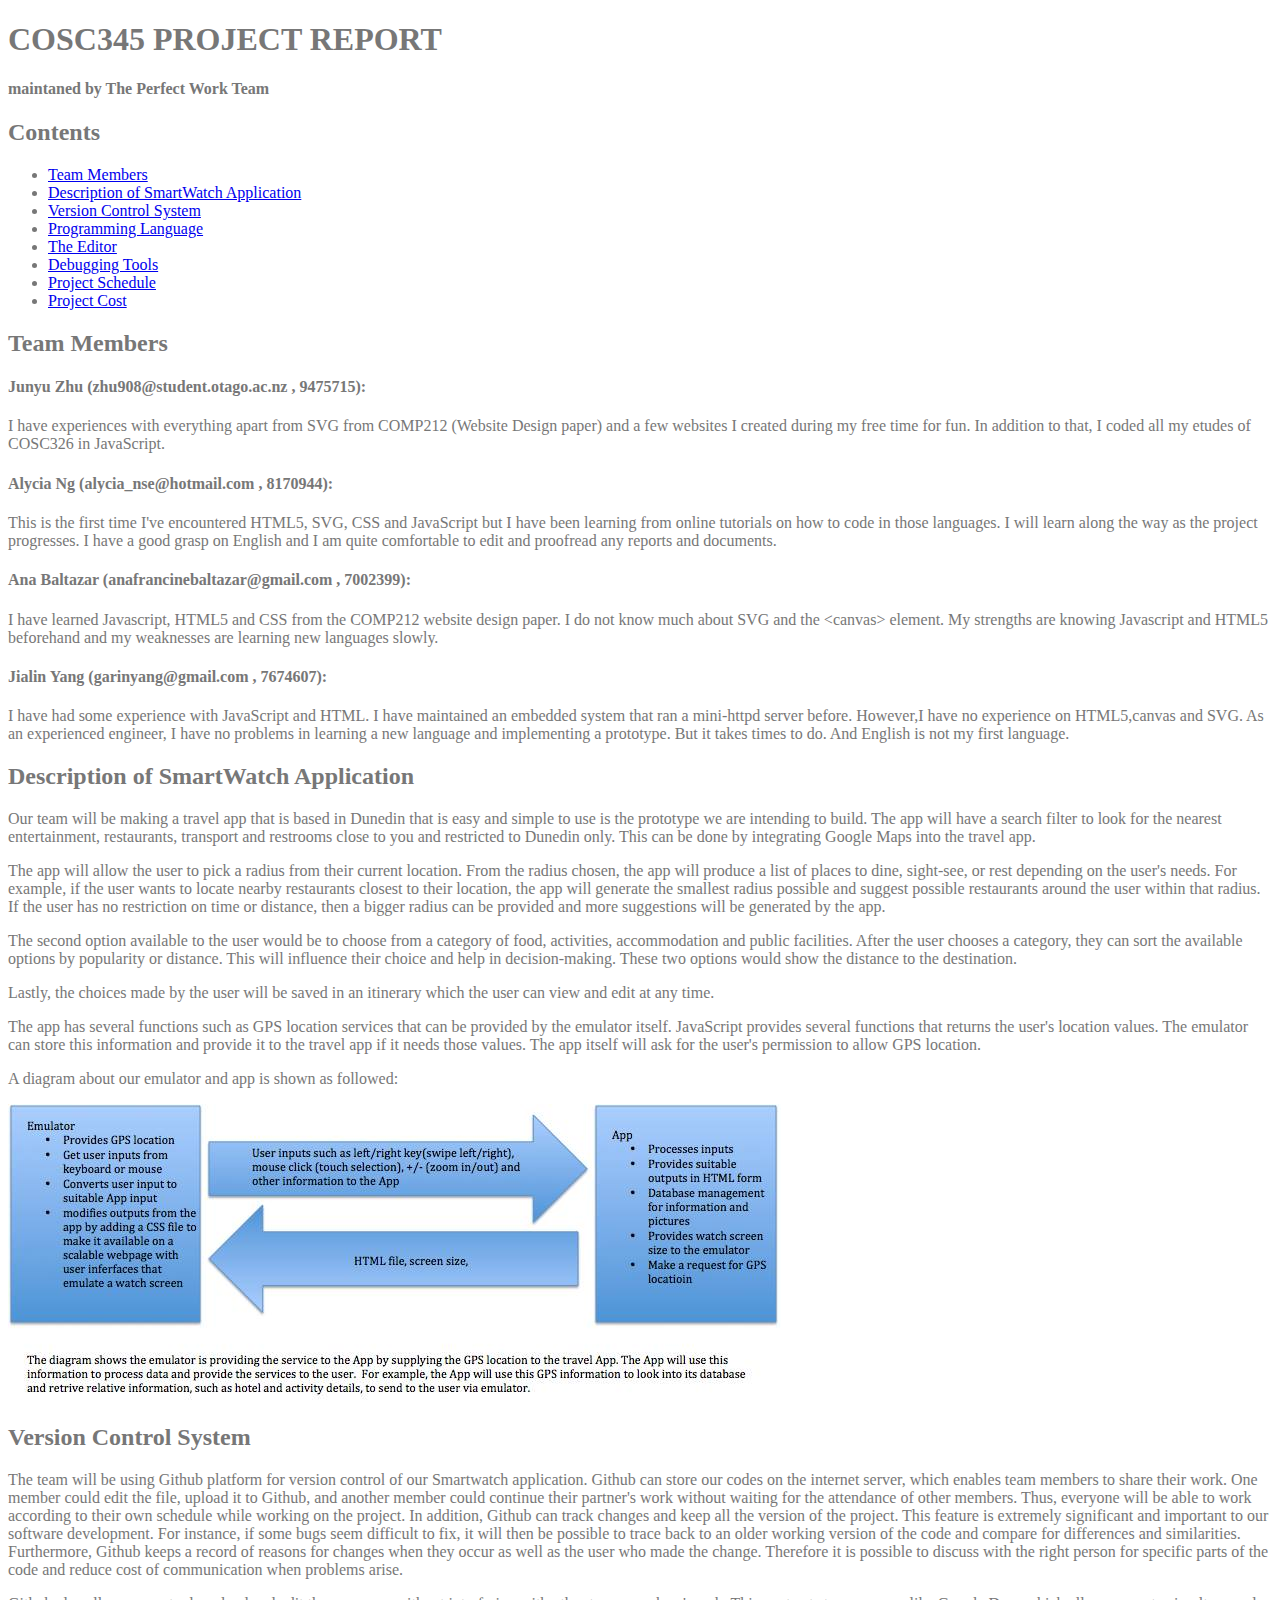
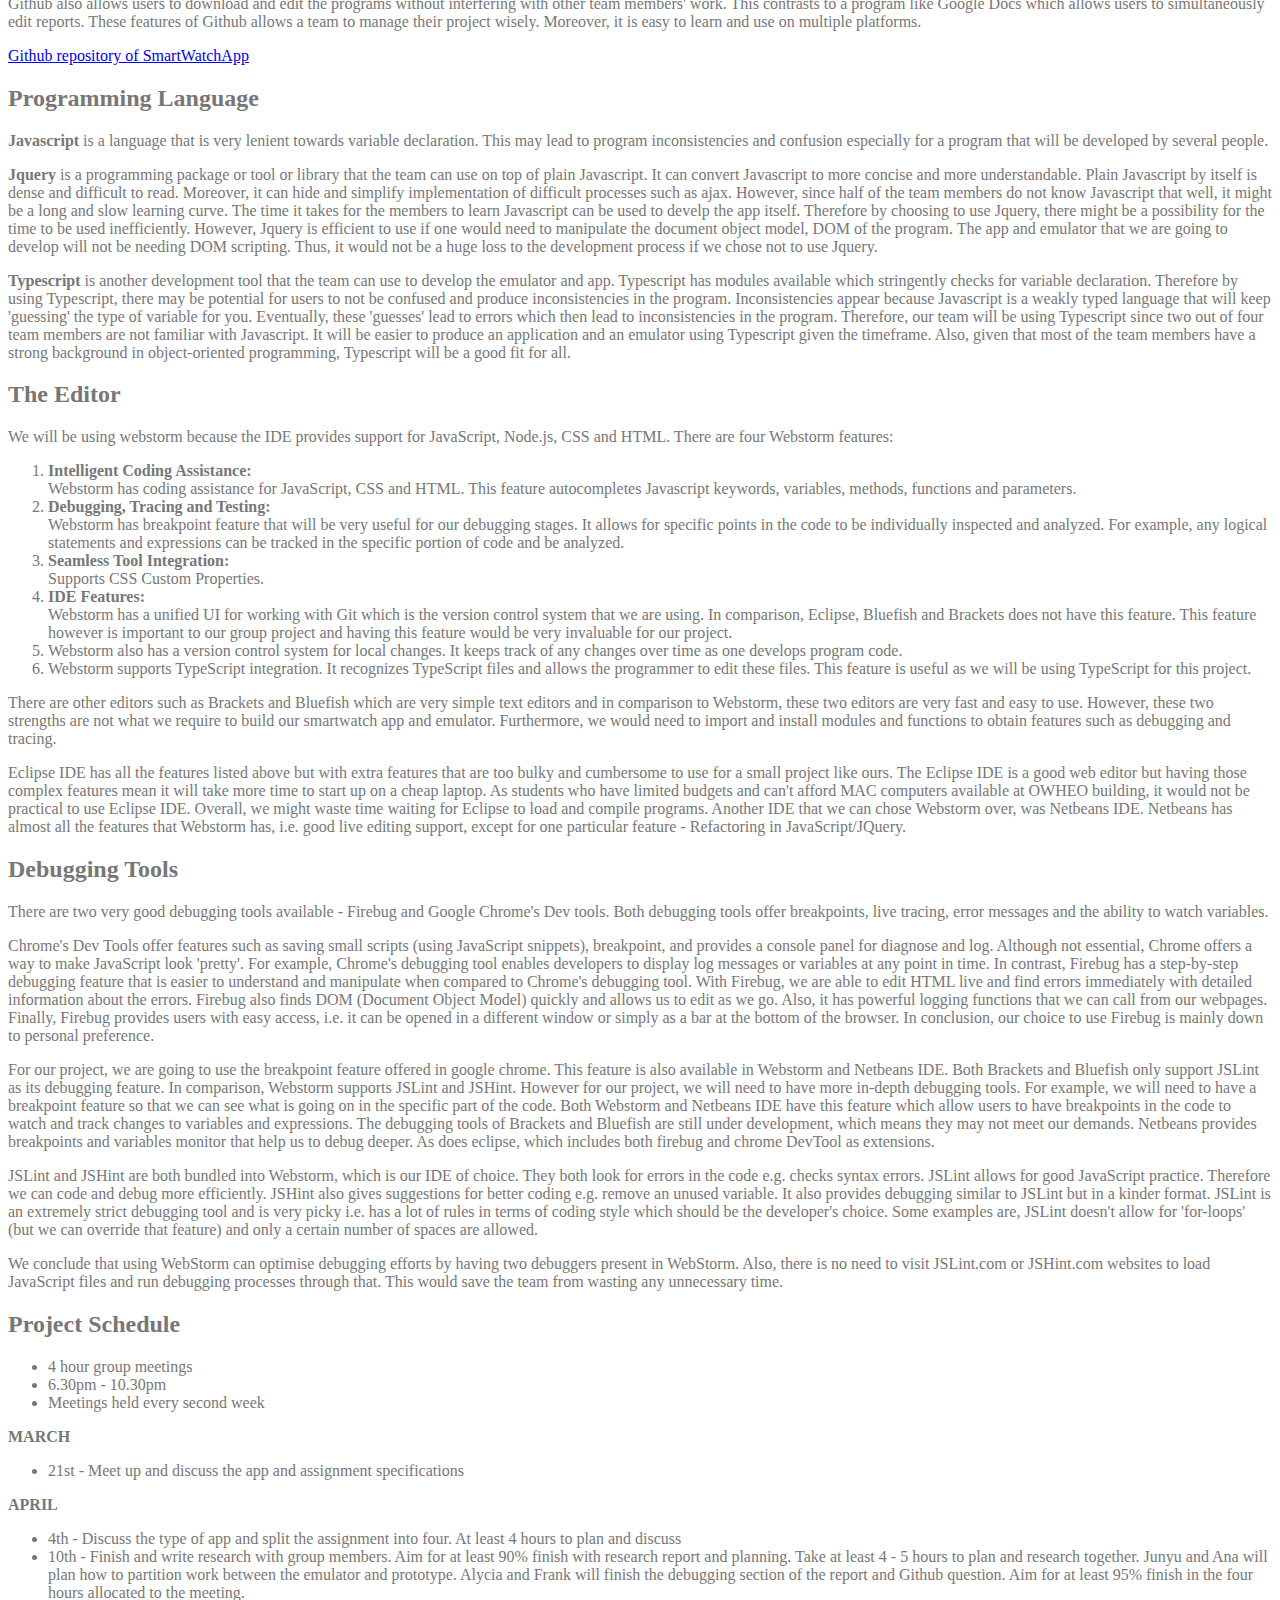
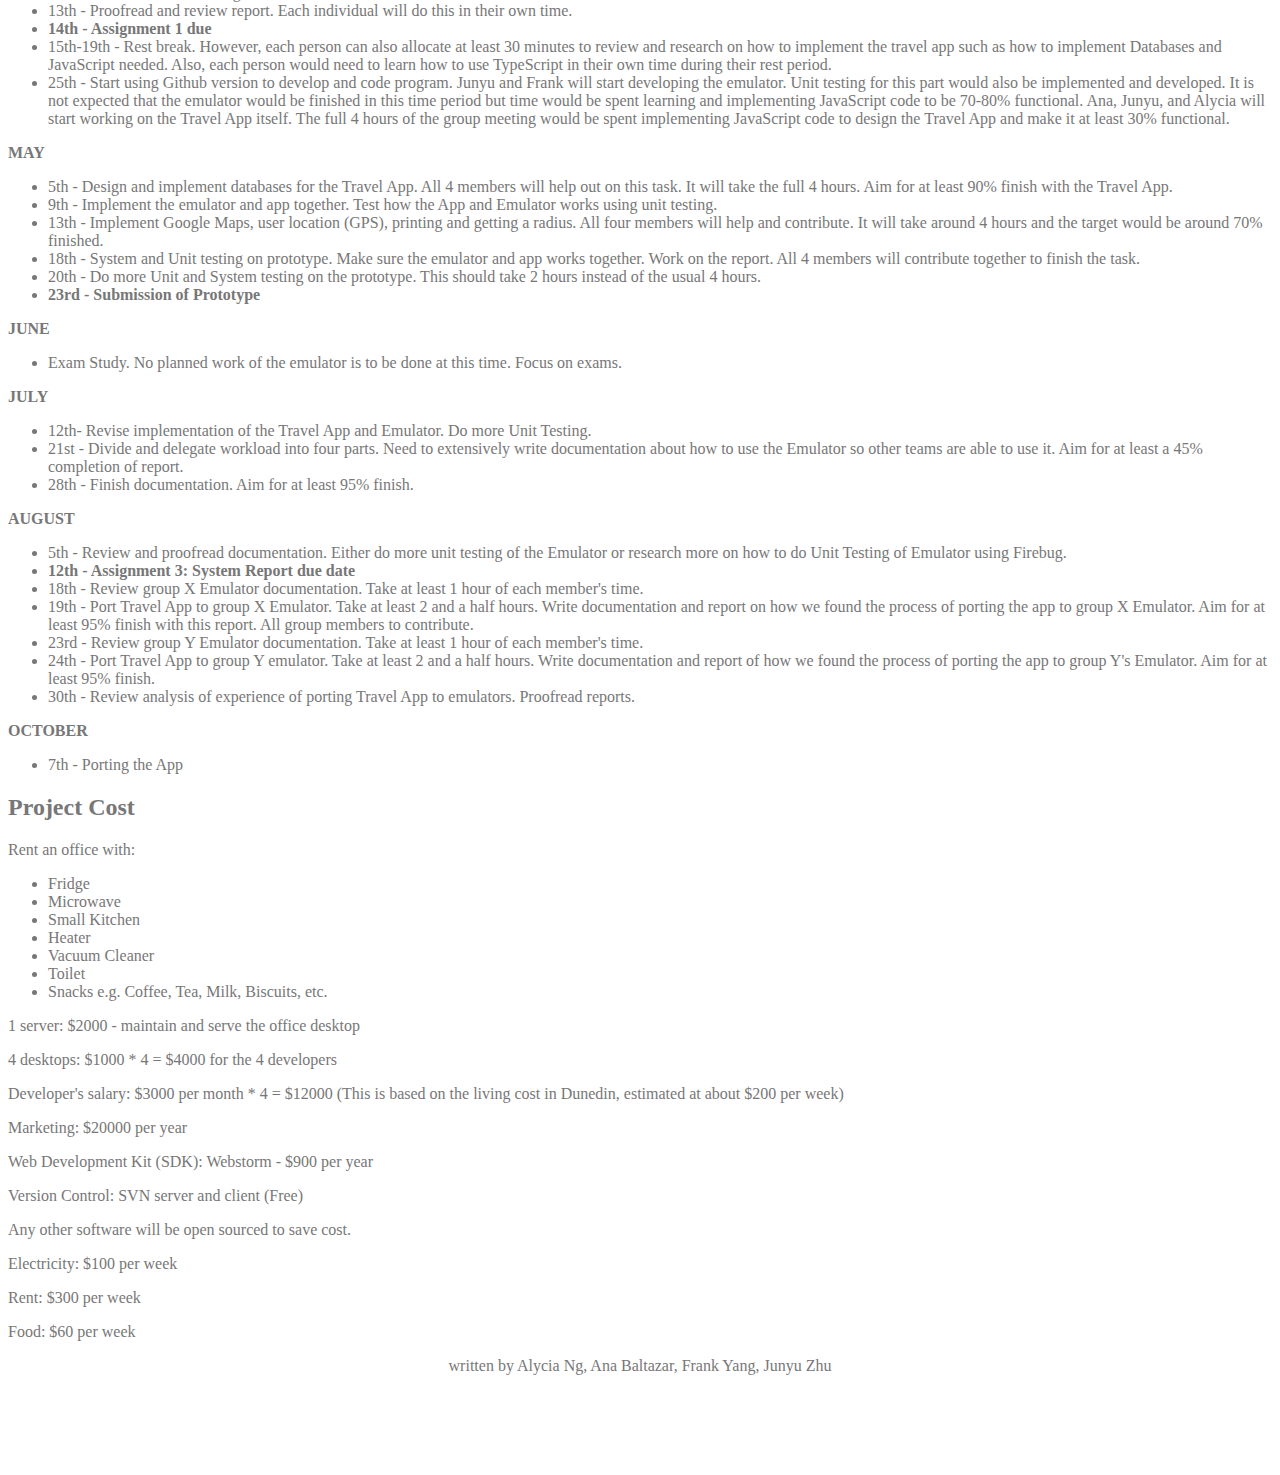
<file: html/report/COSC345 Report.html>
<!DOCTYPE html>
<html>
<head>

<meta charset="UTF-8">
<title>COSC345 SMARTWATCH APP PROJECT</title>
<link rel="stylesheet" type="text/css" href="../../css/side-menu.css" />
</head>

<body>

<header>
<h1>COSC345 PROJECT REPORT</h1>
<h4> maintaned by The Perfect Work Team </h4>
</header>

<section id  = "Contents">

<h2> Contents </h2>
<ul>
	<li><a href = "#team_members"> Team Members </a></li>
	<li><a href = "#description_of_smartWatch_application"> Description of SmartWatch Application </a></li>
        <li><a href = "#version_control_system"> Version Control System </a></li>
	<li><a href = "#programming_language"> Programming Language </a></li>
        <li><a href = "#editor_type"> The Editor </a></li>
        <li><a href = "#debugging_tools"> Debugging Tools </a></li>
        <li><a href = "#project_schedule"> Project Schedule </a></li>
        <li><a href = "#project_cost"> Project Cost </a></li>
</ul>

<section>

   <section id = "team_members">
   <h2> Team Members </h2>
        
        <h4> Junyu Zhu (zhu908@student.otago.ac.nz , 9475715): </h4>
         <p> I have experiences with everything apart from SVG from COMP212 (Website Design paper) and a few websites I created during my free time 
             for fun. In addition to that, I coded all my etudes of COSC326 in JavaScript. </p>

        <h4> Alycia Ng (alycia_nse@hotmail.com , 8170944): </h4>
         <p> This is the first time I've encountered HTML5, SVG, CSS and JavaScript but I have been learning from online tutorials on how to code in 
             those languages. I will learn along the way as the project progresses. I have a good grasp on English and I am quite comfortable to edit
             and proofread any reports and documents. </p>
   
        <h4> Ana Baltazar (anafrancinebaltazar@gmail.com , 7002399): </h4>
         <p> I have learned Javascript, HTML5 and CSS from the COMP212 website design paper. I do not know much about SVG and the &lt;canvas&gt; element. 
             My strengths are knowing Javascript and HTML5 beforehand and my weaknesses are learning new languages slowly. </p>

        <h4> Jialin Yang (garinyang@gmail.com , 7674607): </h4>
       <p> I have had some experience with JavaScript and HTML. I have maintained an embedded system that ran a mini-httpd server before. However,I have
           no experience on HTML5,canvas and SVG. As an experienced engineer, I have no problems in learning a new language and implementing a prototype.
           But it takes times to do. And English is not my first language. </p>

   <section id = "description_of_smartWatch_application">
   <h2> Description of SmartWatch Application</h2>

	<p> Our team will be making a travel app that is based in Dunedin that is easy and simple to use is the prototype we are intending to build. 
             The app will have a search filter to look for the nearest entertainment, restaurants, transport and 
             restrooms close to you and restricted to Dunedin only. This can be done by integrating Google Maps into the
             travel app. </p>

        <p> The app will allow the user to pick a radius from their current location. From the radius chosen, the app will produce a list of places to dine, 
             sight-see, or rest depending on the user's needs. For example, if the user wants to locate nearby restaurants closest to their location, the app 
             will generate the smallest radius possible and suggest possible restaurants around the user within that radius. If the user has no restriction on
             time or distance, then a bigger radius can be provided and more suggestions will be generated by the app. </p>
	
	<p> The second option available to the user would be to choose from a category of food, activities, accommodation and public facilities. After the user 
             chooses a category, they can sort the available options by popularity or distance. This will influence their choice and help in decision-making. These
             two options would show the distance to the destination. </p>
 
        <p> Lastly, the choices made by the user will be saved in an itinerary which the user can view and edit at any time. </p>

   	<p> The app has several functions such as GPS location services that can be provided by the emulator itself. JavaScript provides several functions that 
            returns the user's location values. The emulator can store this information and provide it to the travel app if it needs those values. The app itself
            will ask for the user's permission to allow GPS location. </p>
	
	<p> A diagram about our emulator and app is shown as followed:</p>
	<img src="../../images/emulator.png" >

   <section id = "version_control_system">
   <h2> Version Control System </h2>

        <p> The team will be using Github platform for version control of our Smartwatch application. Github can store our codes on the internet server, which enables
            team members to share their work. One member could edit the file, upload it to Github, and another member could continue their partner's work without 
            waiting for the attendance of other members. Thus, everyone will be able to work according to their own schedule while working on the project. In addition,
            Github can track changes and keep all the version of the project. This feature is extremely significant and important to our software development. For 
            instance, if some bugs seem difficult to fix, it will then be possible to trace back to an older working version of the code and compare for differences and
            similarities. Furthermore, Github keeps a record of reasons for changes when they occur as well as the user who made the change. Therefore it is possible to 
            discuss with the right person for specific parts of the code and reduce cost of communication when problems arise.  </p>

        <p> Github also allows users to download and edit the programs without interfering with other team members' work. This contrasts to a program like Google Docs
            which allows users to simultaneously edit reports. These features of Github allows a team to manage their project wisely. Moreover, it is easy to learn and
            use on multiple platforms. </p>
         <a href="https://github.com/Frankyang88/smartWatchApp">Github  repository of SmartWatchApp</a>     

   <section id = "programming_language">
   <h2> Programming Language </h2>

        <p> <b>Javascript</b> is a language that is very lenient towards variable declaration. This may lead to program inconsistencies and confusion especially for a program 
            that will be developed by several people. </p>

        <p> <b>Jquery</b> is a programming package or tool or library that the team can use on top of plain Javascript. It can convert Javascript to more concise and more 
            understandable. Plain Javascript by itself is dense and difficult to read. Moreover, it can hide and simplify implementation of difficult processes such as 
            ajax. However, since half of the team members do not know Javascript that well, it might be a long and slow learning curve. The time it takes for the members
            to learn Javascript can be used to develp the app itself. Therefore by choosing to use Jquery, there might be a possibility for the time to be used inefficiently.
            However, Jquery is efficient to use if one would need to manipulate the document object model, DOM of the program. The app and emulator that we are going to develop
            will not be needing DOM scripting. Thus, it would not be a huge loss to the development process if we chose not to use Jquery. </p>

        <p> <b>Typescript</b> is another development tool that the team can use to develop the emulator and app. Typescript has modules available which stringently checks for variable
            declaration. Therefore by using Typescript, there may be potential for users to not be confused and produce inconsistencies in the program. Inconsistencies appear
            because Javascript is a weakly typed language that will keep 'guessing' the type of variable for you. Eventually, these 'guesses' lead to errors which then lead to 
            inconsistencies in the program. Therefore, our team will be using Typescript since two out of four team members are not familiar with Javascript. It will be easier to
            produce an application and an emulator using Typescript given the timeframe. Also, given that most of the team members have a strong background in object-oriented
            programming, Typescript will be a good fit for all. </p>

   <section id = "editor_type">
   <h2> The Editor </h2>

       <p> We will be using webstorm because the IDE provides support for JavaScript, Node.js, CSS and HTML. There are four Webstorm features: </p>
    
    <ol>
      <li><b> Intelligent Coding Assistance: </b></li>
              Webstorm has coding assistance for JavaScript, CSS and HTML. This feature autocompletes Javascript keywords, variables, methods, functions and parameters.
      <li><b> Debugging, Tracing and Testing: </b></li>
              Webstorm has breakpoint feature that will be very useful for our debugging stages. It allows for specific points in the code to be individually inspected and analyzed. 
              For example, any logical statements and expressions can be tracked in the specific portion of code and be analyzed.
      <li><b> Seamless Tool Integration: </b></li>
              Supports CSS Custom Properties. 
      <li><b> IDE Features: </b></li>
              Webstorm has a unified UI  for working with Git which is the version control system that we are using. In comparison, Eclipse, Bluefish and Brackets does not have this 
              feature. This feature however is important to our group project and having this feature would be very invaluable for our project. 
      <li> Webstorm also has a version control system for local changes. It keeps track of any changes over time as one develops program code. </li>
      <li> Webstorm supports TypeScript integration. It recognizes TypeScript files and allows the programmer to edit these files. This feature is useful as we will be using TypeScript
           for this project. </li>  
    </ol>

      <p> There are other editors such as Brackets and Bluefish which are very simple text editors and in comparison to Webstorm, these two editors are very fast and easy to use. However, 
          these two strengths are not what we require to build our smartwatch app and emulator. Furthermore, we would need to import and install modules and functions to obtain features 
          such as debugging and tracing. </p>

      <p> Eclipse IDE has all the features listed above but with extra features that are too bulky and cumbersome to use for a small project like ours. The Eclipse IDE is a good web editor
          but having those complex features mean it will take more time to start up on a cheap laptop. As students who have limited budgets and can't afford MAC computers available at OWHEO 
          building, it would not be practical to use Eclipse IDE. Overall, we might waste time waiting for Eclipse to load and compile programs. Another IDE that we can chose Webstorm over, 
          was Netbeans IDE. Netbeans has almost all the features that Webstorm has, i.e. good live editing support, except for one particular feature - Refactoring in JavaScript/JQuery. </p>
   
   <section id = "debugging_tools">    
   <h2> Debugging Tools </h2>

       <p> There are two very good debugging tools available - Firebug and Google Chrome's Dev tools. Both debugging tools offer breakpoints, live tracing, error messages and the ability to watch 
           variables. </p>
   
       <p> Chrome's Dev Tools offer features such as saving small scripts (using JavaScript snippets), breakpoint, and provides a console panel for diagnose and log. Although not essential, Chrome
           offers a way to make JavaScript look 'pretty'. For example, Chrome's debugging tool enables developers to display log messages or variables at any point in time. In contrast, Firebug has 
           a step-by-step debugging feature that is easier to understand and manipulate when compared to Chrome's debugging tool. With Firebug, we are able to edit HTML live and find errors immediately
           with detailed information about the errors. Firebug also finds DOM (Document Object Model) quickly and allows us to edit as we go. Also, it has powerful logging functions that we can call 
           from our webpages. Finally, Firebug provides users with easy access, i.e. it can be opened in a different window or simply as a bar at the bottom of the browser. In conclusion, our choice to 
           use Firebug is mainly down to personal preference. </p>

       <p> For our project, we are going to use the breakpoint feature offered in google chrome. This feature is also available in Webstorm and Netbeans IDE. Both Brackets and Bluefish only support JSLint
           as its debugging feature. In comparison, Webstorm supports JSLint and JSHint. However for our project, we will need to have more in-depth debugging tools. For example, we will need to have a 
           breakpoint feature so that we can see what is going on in the specific part of the code. Both Webstorm and Netbeans IDE have this feature which allow users to have breakpoints in the code to
           watch and track changes to variables and expressions. The debugging tools of Brackets and Bluefish are still under development, which means they may not meet our demands.  Netbeans provides 
           breakpoints and variables monitor that help us to debug deeper. As does eclipse, which includes both firebug and chrome DevTool as extensions. </p>
 
       <p> JSLint and JSHint are both bundled into Webstorm, which is our IDE of choice.  They both look for errors in the code e.g. checks syntax errors. JSLint allows for good JavaScript practice. 
           Therefore we can code and debug more efficiently. JSHint also gives suggestions for better coding e.g. remove an unused variable. It also provides debugging similar to JSLint but in a kinder 
           format. JSLint is an extremely strict debugging tool and is very picky i.e. has a lot of rules in terms of coding style which should be the developer's choice. Some examples are, JSLint doesn't 
           allow for 'for-loops' (but we can override that feature) and only a certain number of spaces are allowed. </p>

       <p> We conclude that using WebStorm can optimise debugging efforts by having two debuggers present in WebStorm. Also, there is no need to visit JSLint.com or JSHint.com websites to load JavaScript 
           files and run debugging processes through that. This would save the team from wasting any unnecessary time. </p>

   <section id = "project_schedule">
   <h2> Project Schedule </h2>

	<ul>
            <li> 4 hour group meetings </li>
            <li> 6.30pm - 10.30pm </li>
            <li> Meetings held every second week </li>
        </ul>

     <p><b> MARCH </b></p>

            <ul>
              <li> 21st - Meet up and discuss the app and assignment specifications </li>
            </ul>

     <p><b> APRIL </b></p>
  
            <ul>
              <li> 4th - Discuss the type of app and split the assignment into four. 
                         At least 4 hours to plan and discuss </li>
              <li> 10th - Finish and write research with group members. Aim for at 
                          least 90% finish with research report and planning. Take 
                          at least 4 - 5 hours to plan and research together. Junyu 
                          and Ana will plan how to partition work between the emulator 
                          and prototype. Alycia and Frank will finish the debugging 
                          section of the report and Github question. Aim for at least 
                          95% finish in the four hours allocated to the meeting. </li>
             <li> 13th - Proofread and review report. Each individual will do this in 
                         their own time. </li>
             <li><b> 14th - Assignment 1 due </b></li>
             <li> 15th-19th - Rest break. However, each person can also allocate at least
                              30 minutes to review and research on how to implement the
                              travel app such as how to implement Databases and JavaScript
                              needed. Also, each person would need to learn how to use 
                              TypeScript in their own time during their rest period. </li>
             <li> 25th - Start using Github version to develop and code program. Junyu and
                         Frank will start developing the emulator. Unit testing for this part 
                         would also be implemented and developed. It is not expected that the 
                         emulator would be finished in this time period but time would be spent
                         learning and implementing JavaScript code to be 70-80% functional. Ana,
                         Junyu, and Alycia will start working on the Travel App itself. The full 
                         4 hours of the group meeting would be spent implementing JavaScript code
                         to design the Travel App and make it at least 30% functional. </li>
            </ul>

     <p><b> MAY </b></p>

            <ul>            
              <li> 5th - Design and implement databases for the Travel App. All 4 members will 
                         help out on this task. It will take the full 4 hours. Aim for at least 90%
                         finish with the Travel App. </li>
              <li> 9th - Implement the emulator and app together. Test how the App and Emulator works
                         using unit testing. </li>
              <li> 13th - Implement Google Maps, user location (GPS), printing and getting a radius. 
                          All four members will help and contribute. It will take around 4 hours and
                          the target would be around 70% finished. </li>
              <li> 18th - System and Unit testing on prototype. Make sure the emulator and app works 
                          together. Work on the report. All 4 members will contribute together to 
                          finish the task. </li>
              <li> 20th - Do more Unit and System testing on the prototype. This should take 2 hours 
                          instead of the usual 4 hours. </li>
              <li><b> 23rd - Submission of Prototype </b></li>
            </ul>

     <p><b> JUNE </b></p>   
       
            <ul>
              <li> Exam Study. No planned work of the emulator is to be done at this time.        Focus on exams.</li>
            </ul>
       
     <p><b> JULY </b></p>
            
            <ul>
              <li> 12th- Revise implementation of the Travel App and Emulator. Do more Unit              Testing. </li>
              <li> 21st - Divide and delegate workload into four parts. Need to extensively               write documentation about how to use the Emulator so other teams               are able to use it. Aim for at least a 45% completion of report.</li>    
              <li> 28th - Finish documentation. Aim for at least 95% finish.</li>
            </ul>
       
    <p><b> AUGUST </b></p>
        
           <ul> 
               <li> 5th - Review and proofread documentation. Either do more unit testing of            the Emulator or research more on how to do Unit Testing of Emulator            using Firebug. </li>
               <li><b> 12th - Assignment 3: System Report due date </b></li>
               <li> 18th - Review group X Emulator documentation. Take at least 1 hour of                 each member's time. </li>
               <li> 19th - Port Travel App to group X Emulator. Take at least 2 and a half               hours. Write documentation and report on how we found the process             of porting the app to group X Emulator. Aim for at least 95%                   finish with this report. All group members to contribute. </li>
               <li> 23rd - Review group Y Emulator documentation. Take at least 1 hour of                 each member's time. </li>
               <li> 24th - Port Travel App to group Y emulator. Take at least 2 and a half               hours. Write documentation and report of how we found the process             of porting the app to group Y's Emulator. Aim for at least 95%                 finish. </li>
               <li> 30th - Review analysis of experience of porting Travel App                           to emulators. Proofread reports. </li>
           </ul>
    
      <p><b> OCTOBER </b></p>
       
           <ul>
               <li> 7th - Porting the App</li>
           </ul>
      
    <section id  = "project_cost">   
    <h2> Project Cost</h2>
        
        <p> Rent an office with: </p>
            <ul>
                <li> Fridge </li>
                <li> Microwave </li>
                <li> Small Kitchen </li>
                <li> Heater </li>
                <li> Vacuum Cleaner </li>
                <li> Toilet </li>
                <li> Snacks e.g. Coffee, Tea, Milk, Biscuits, etc. </li>
            </ul>
        
        <p> 1 server: $2000 - maintain and serve the office desktop </p>
        
        <p> 4 desktops: $1000 * 4 = $4000 for the 4 developers </p>
        
        <p> Developer's salary: $3000 per month * 4 = $12000 (This is based on the living cost in Dunedin, estimated at about $200 per week) </p>
        
        <p> Marketing: $20000 per year </p>
        
        <p> Web Development Kit (SDK): Webstorm - $900 per year </p>
        
        <p> Version Control: SVN server and client (Free)</p>
        
        <p> Any other software will be open sourced to save cost. </p>
        
        <p> Electricity: $100 per week </p>
        
        <p> Rent: $300 per week </p>
        
        <p> Food: $60 per week </p>

</section>


<footer>
	<p>written by Alycia Ng, Ana Baltazar, Frank Yang, Junyu Zhu </p>
</footer>

</body>
</file>
<file: css/side-menu.css>
body {
    color: #777;
}

.pure-img-responsive {
    max-width: 100%;
    height: auto;
}

/*
Add transition to containers so they can push in and out.
*/
#layout,
#menu,
.menu-link {
    -webkit-transition: all 0.2s ease-out;
    -moz-transition: all 0.2s ease-out;
    -ms-transition: all 0.2s ease-out;
    -o-transition: all 0.2s ease-out;
    transition: all 0.2s ease-out;
}

/*
This is the parent `<div>` that contains the menu and the content area.
*/
#layout {
    position: relative;
    padding-left: 0;
}
    #layout.active #menu {
        left: 150px;
        width: 150px;
    }

    #layout.active .menu-link {
        left: 150px;
    }
/*
The content `<div>` is where all your content goes.
*/
.content {
    margin: 0 auto;
    padding: 0 2em;
    max-width: 800px;
    margin-bottom: 50px;
    line-height: 1.6em;
}

.header {
     margin: 0;
     color: #333;
     text-align: center;
     padding: 2.5em 2em 0;
     border-bottom: 1px solid #eee;
 }
    .header h1 {
        margin: 0.2em 0;
        font-size: 3em;
        font-weight: 300;
    }
     .header h2 {
        font-weight: 300;
        color: #ccc;
        padding: 0;
        margin-top: 0;
    }

.content-subhead {
    margin: 50px 0 20px 0;
    font-weight: 300;
    color: #888;
}



/*
The `#menu` `<div>` is the parent `<div>` that contains the `.pure-menu` that
appears on the left side of the page.
*/

#menu {
    margin-left: -150px; /* "#menu" width */
    width: 150px;
    position: fixed;
    top: 0;
    left: 0;
    bottom: 0;
    z-index: 1000; /* so the menu or its navicon stays above all content */
    background: #191818;
    overflow-y: auto;
    -webkit-overflow-scrolling: touch;
}
    /*
    All anchors inside the menu should be styled like this.
    */
    #menu a {
        color: #999;
        border: none;
        padding: 0.6em 0 0.6em 0.6em;
    }

    /*
    Remove all background/borders, since we are applying them to #menu.
    */
     #menu .pure-menu,
     #menu .pure-menu ul {
        border: none;
        background: transparent;
    }

    /*
    Add that light border to separate items into groups.
    */
    #menu .pure-menu ul,
    #menu .pure-menu .menu-item-divided {
        border-top: 1px solid #333;
    }
        /*
        Change color of the anchor links on hover/focus.
        */
        #menu .pure-menu li a:hover,
        #menu .pure-menu li a:focus {
            background: #333;
        }

    /*
    This styles the selected menu item `<li>`.
    */
    #menu .pure-menu-selected,
    #menu .pure-menu-heading {
        background: #1f8dd6;
    }
        /*
        This styles a link within a selected menu item `<li>`.
        */
        #menu .pure-menu-selected a {
            color: #fff;
        }

    /*
    This styles the menu heading.
    */
    #menu .pure-menu-heading {
        font-size: 110%;
        color: #fff;
        margin: 0;
    }

/* -- Dynamic Button For Responsive Menu -------------------------------------*/

/*
The button to open/close the Menu is custom-made and not part of Pure. Here's
how it works:
*/

/*
`.menu-link` represents the responsive menu toggle that shows/hides on
small screens.
*/
.menu-link {
    position: fixed;
    display: block; /* show this only on small screens */
    top: 0;
    left: 0; /* "#menu width" */
    background: #000;
    background: rgba(0,0,0,0.7);
    font-size: 10px; /* change this value to increase/decrease button size */
    z-index: 10;
    width: 2em;
    height: auto;
    padding: 2.1em 1.6em;
}

    .menu-link:hover,
    .menu-link:focus {
        background: #000;
    }

    .menu-link span {
        position: relative;
        display: block;
    }

    .menu-link span,
    .menu-link span:before,
    .menu-link span:after {
        background-color: #fff;
        width: 100%;
        height: 0.2em;
    }

        .menu-link span:before,
        .menu-link span:after {
            position: absolute;
            margin-top: -0.6em;
            content: " ";
        }

        .menu-link span:after {
            margin-top: 0.6em;
        }


/* -- Responsive Styles (Media Queries) ------------------------------------- */

/*
Hides the menu at `48em`, but modify this based on your app's needs.
*/
@media (min-width: 48em) {

    .header,
    .content {
        padding-left: 2em;
        padding-right: 2em;
    }

    #layout {
        padding-left: 150px; /* left col width "#menu" */
        left: 0;
    }
    #menu {
        left: 150px;
    }

    .menu-link {
        position: fixed;
        left: 150px;
        display: none;
    }

    #layout.active .menu-link {
        left: 150px;
    }
}

@media (max-width: 48em) {
    /* Only apply this when the window is small. Otherwise, the following
    case results in extra padding on the left:
        * Make the window small.
        * Tap the menu to trigger the active state.
        * Make the window large again.
    */
    #layout.active {
        position: relative;
        left: 150px;
    }
}


footer{
	position: relative;
	text-align: center;
	height: 110px;
}

footer.ind{
	position: relative;
	bottom: -400;
	text-align: center;
	height: 110px;
}
</file>
<file: Assignment3/css/COSC345.css>
body {
    color: #777;
    width: 85%;
    padding-left: 15%;
}
#menu li {
    list-style-type: none;
    padding-bottom: 20px;
}
.pure-img-responsive {
    max-width: 100%;
    height: auto;
}

/*
Add transition to containers so they can push in and out.
*/
#layout,
#menu,
.menu-link {
    -webkit-transition: all 0.2s ease-out;
    -moz-transition: all 0.2s ease-out;
    -ms-transition: all 0.2s ease-out;
    -o-transition: all 0.2s ease-out;
    transition: all 0.2s ease-out;
}

/*
This is the parent `<div>` that contains the menu and the content area.
*/
#layout {
    position: relative;
    padding-left: 0;
}
    #layout.active #menu {
        left: 150px;
        width: 150px;
    }

    #layout.active .menu-link {
        left: 150px;
    }
/*
The content `<div>` is where all your content goes.
*/
.content {
    float:left;
    margin: 0 auto;
    padding: 0 2em;
    max-width: 800px;
    margin-bottom: 50px;
    line-height: 1.6em;
}

.header {
     margin: 0;
     color: #333;
     text-align: center;
     padding: 2.5em 2em 0;
     border-bottom: 1px solid #eee;
 }
    .header h1 {
        margin: 0.2em 0;
        font-size: 3em;
        font-weight: 300;
    }
     .header h2 {
        font-weight: 300;
        color: #ccc;
        padding: 0;
        margin-top: 0;
    }

.content-subhead {
    margin: 50px 0 20px 0;
    font-weight: 300;
    color: #888;
}



/*
The `#menu` `<div>` is the parent `<div>` that contains the `.pure-menu` that
appears on the left side of the page.
*/

#menu {
     /* "#menu" width */
    width: 15%;
    position: fixed;
    top: 0;
    left: 0;
    bottom: 0;
    z-index: 1000; /* so the menu or its navicon stays above all content */
    background: #191818;
    overflow-y: auto;
    -webkit-overflow-scrolling: touch;
}
    /*
    All anchors inside the menu should be styled like this.
    */
    #menu a {
        color: #999;
        border: none;

    }

    /*
    Remove all background/borders, since we are applying them to #menu.
    */
     #menu .pure-menu,
     #menu .pure-menu ul {
        border: none;
        background: transparent;
    }

    /*
    Add that light border to separate items into groups.
    */
    #menu .pure-menu ul,
    #menu .pure-menu .menu-item-divided {
        border-top: 1px solid #333;
    }
        /*
        Change color of the anchor links on hover/focus.
        */
        #menu .pure-menu li a:hover,
        #menu .pure-menu li a:focus {
            background: #333;
        }

    /*
    This styles the selected menu item `<li>`.
    */
    #menu .pure-menu-selected,
    #menu .pure-menu-heading {
        background: #1f8dd6;
    }
        /*
        This styles a link within a selected menu item `<li>`.
        */
        #menu .pure-menu-selected a {
            color: #fff;
        }

    /*
    This styles the menu heading.
    */
    #menu .pure-menu-heading {
        font-size: 110%;
        color: #fff;
        margin: 0;
    }

/* -- Dynamic Button For Responsive Menu -------------------------------------*/

/*
The button to open/close the Menu is custom-made and not part of Pure. Here's
how it works:
*/

/*
`.menu-link` represents the responsive menu toggle that shows/hides on
small screens.
*/
.menu-link {
    position: fixed;
    display: block; /* show this only on small screens */
    top: 0;
    left: 0; /* "#menu width" */
    background: #000;
    background: rgba(0,0,0,0.7);
    font-size: 10px; /* change this value to increase/decrease button size */
    z-index: 10;
    width: 2em;
    height: auto;
    padding: 2.1em 1.6em;
}

    .menu-link:hover,
    .menu-link:focus {
        background: #000;
    }

    .menu-link span {
        position: relative;
        display: block;
    }

    .menu-link span,
    .menu-link span:before,
    .menu-link span:after {
        background-color: #fff;
        width: 100%;
        height: 0.2em;
    }

        .menu-link span:before,
        .menu-link span:after {
            position: absolute;
            margin-top: -0.6em;
            content: " ";
        }

        .menu-link span:after {
            margin-top: 0.6em;
        }


/* -- Responsive Styles (Media Queries) ------------------------------------- */

/*
Hides the menu at `48em`, but modify this based on your app's needs.
*/
@media (min-width: 48em) {

    .header,
    .content {
        padding-left: 2em;
        padding-right: 2em;
    }

    #layout {
        padding-left: 150px; /* left col width "#menu" */
        left: 0;
    }


    .menu-link {
        position: fixed;
        left: 150px;
        display: none;
    }

    #layout.active .menu-link {
        left: 150px;
    }
}

@media (max-width: 48em) {
    /* Only apply this when the window is small. Otherwise, the following
    case results in extra padding on the left:
        * Make the window small.
        * Tap the menu to trigger the active state.
        * Make the window large again.
    */
    #layout.active {
        position: relative;
        left: 150px;
    }
} p {

font-family: Helvetica, Arial, Geneva, sans-serif;}
</file>
<file: DesignDoc/css/COSC345.css>
body {
    color: #777;
    width: 85%;
    padding-left: 15%;
}
#menu li {
    list-style-type: none;
    padding-bottom: 20px;
}
.pure-img-responsive {
    max-width: 100%;
    height: auto;
}

/*
Add transition to containers so they can push in and out.
*/
#layout,
#menu,
.menu-link {
    -webkit-transition: all 0.2s ease-out;
    -moz-transition: all 0.2s ease-out;
    -ms-transition: all 0.2s ease-out;
    -o-transition: all 0.2s ease-out;
    transition: all 0.2s ease-out;
}

/*
This is the parent `<div>` that contains the menu and the content area.
*/
#layout {
    position: relative;
    padding-left: 0;
}
    #layout.active #menu {
        left: 150px;
        width: 150px;
    }

    #layout.active .menu-link {
        left: 150px;
    }
/*
The content `<div>` is where all your content goes.
*/
.content {
    float:left;
    margin: 0 auto;
    padding: 0 2em;
    max-width: 800px;
    margin-bottom: 50px;
    line-height: 1.6em;
}

.header {
     margin: 0;
     color: #333;
     text-align: center;
     padding: 2.5em 2em 0;
     border-bottom: 1px solid #eee;
 }
    .header h1 {
        margin: 0.2em 0;
        font-size: 3em;
        font-weight: 300;
    }
     .header h2 {
        font-weight: 300;
        color: #ccc;
        padding: 0;
        margin-top: 0;
    }

.content-subhead {
    margin: 50px 0 20px 0;
    font-weight: 300;
    color: #888;
}



/*
The `#menu` `<div>` is the parent `<div>` that contains the `.pure-menu` that
appears on the left side of the page.
*/

#menu {
     /* "#menu" width */
    width: 15%;
    position: fixed;
    top: 0;
    left: 0;
    bottom: 0;
    z-index: 1000; /* so the menu or its navicon stays above all content */
    background: #191818;
    overflow-y: auto;
    -webkit-overflow-scrolling: touch;
}
    /*
    All anchors inside the menu should be styled like this.
    */
    #menu a {
        color: #999;
        border: none;

    }

    /*
    Remove all background/borders, since we are applying them to #menu.
    */
     #menu .pure-menu,
     #menu .pure-menu ul {
        border: none;
        background: transparent;
    }

    /*
    Add that light border to separate items into groups.
    */
    #menu .pure-menu ul,
    #menu .pure-menu .menu-item-divided {
        border-top: 1px solid #333;
    }
        /*
        Change color of the anchor links on hover/focus.
        */
        #menu .pure-menu li a:hover,
        #menu .pure-menu li a:focus {
            background: #333;
        }

    /*
    This styles the selected menu item `<li>`.
    */
    #menu .pure-menu-selected,
    #menu .pure-menu-heading {
        background: #1f8dd6;
    }
        /*
        This styles a link within a selected menu item `<li>`.
        */
        #menu .pure-menu-selected a {
            color: #fff;
        }

    /*
    This styles the menu heading.
    */
    #menu .pure-menu-heading {
        font-size: 110%;
        color: #fff;
        margin: 0;
    }

/* -- Dynamic Button For Responsive Menu -------------------------------------*/

/*
The button to open/close the Menu is custom-made and not part of Pure. Here's
how it works:
*/

/*
`.menu-link` represents the responsive menu toggle that shows/hides on
small screens.
*/
.menu-link {
    position: fixed;
    display: block; /* show this only on small screens */
    top: 0;
    left: 0; /* "#menu width" */
    background: #000;
    background: rgba(0,0,0,0.7);
    font-size: 10px; /* change this value to increase/decrease button size */
    z-index: 10;
    width: 2em;
    height: auto;
    padding: 2.1em 1.6em;
}

    .menu-link:hover,
    .menu-link:focus {
        background: #000;
    }

    .menu-link span {
        position: relative;
        display: block;
    }

    .menu-link span,
    .menu-link span:before,
    .menu-link span:after {
        background-color: #fff;
        width: 100%;
        height: 0.2em;
    }

        .menu-link span:before,
        .menu-link span:after {
            position: absolute;
            margin-top: -0.6em;
            content: " ";
        }

        .menu-link span:after {
            margin-top: 0.6em;
        }


/* -- Responsive Styles (Media Queries) ------------------------------------- */

/*
Hides the menu at `48em`, but modify this based on your app's needs.
*/
@media (min-width: 48em) {

    .header,
    .content {
        padding-left: 2em;
        padding-right: 2em;
    }

    #layout {
        padding-left: 150px; /* left col width "#menu" */
        left: 0;
    }


    .menu-link {
        position: fixed;
        left: 150px;
        display: none;
    }

    #layout.active .menu-link {
        left: 150px;
    }
}

@media (max-width: 48em) {
    /* Only apply this when the window is small. Otherwise, the following
    case results in extra padding on the left:
        * Make the window small.
        * Tap the menu to trigger the active state.
        * Make the window large again.
    */
    #layout.active {
        position: relative;
        left: 150px;
    }
} p {

font-family: Helvetica, Arial, Geneva, sans-serif;}
</file>
<file: css/style.css>
<!-- -->


body {
    font-family:"timesnewromans"
    font-weight: 300;
    font-size: 15px;
    line-height: 25px;
    background-color: ghostwhite;
    color: black;
}

h1 {
    font-size: 50px;
    font-weight: 500;
    margin: 20px 0;
    text-align: center;
}

h2 {
    font-size: 30px;
    font-weight: 500;
    margin: 25px 0;
}

h3 {
    font-size: 22px;
    font-weight: 500;
    margin: 10px 0;
}

h4 {
    font-size: 18px;
    font-weight: 500;
    margin: 5px 0;
}

p {
    margin: 10px 0;
}


header {
    background-color: lightgrey;
    margin: 0 0;
    padding: 15px 0;
}

a:link {
    color: cyan;
}
/* visited link */
a:visited {
    color: green;
}
/* mouse over link */
a:hover {
    color: purple;
}
/* selected link */
a:active {
    color: blue;
}

div.relative {
    position: relative;
    top:10px;
    left: 10px;
    width: 300px;
    height: 300px;
    border: 0px solid #73AD21;
}

div.maps {
    position: relative;
    top:-288px;
    z-index: -10;
    left: 121px;
    width: 160px;
    height: 160px;
    border: 0px solid #73AD21;
}
canvas.clock{
    position: relative;
    top: -448px;
    z-index: -2;
    left: 121px;
    width: 160px;
    height: 160px;
    border: 0px solid #73AD21;
}
canvas.m1{
    position: relative;
    top: -614px;
    z-index: -3;
    left: 121px;
    width: 160px;
    height: 160px;
    border: 0px solid #73AD21;
}
canvas.m2{
    position: relative;
    top: -768px;
    z-index: -4;
    left: 121px;
    width: 160px;
    height: 160px;
    border: 0px solid #73AD21;
}
canvas.m3{
    position: relative;
    top: -928px;
    z-index: -5;
    left: 121px;
    width: 160px;
    height: 160px;
    border: 0px solid #73AD21;
}
</file>
<file: Prototype/css/style.css>
<!-- -->


body {
    font-family:"timesnewromans";
    font-weight: 300;
    font-size: 15px;
    line-height: 25px;
    background-color: ghostwhite;
    color: black;
}

h1 {
    font-size: 50px;
    font-weight: 500;
    margin: 20px 0;
    text-align: center;
}

h2 {
    font-size: 30px;
    font-weight: 500;
    margin: 25px 0;
}

h3 {
    font-size: 22px;
    font-weight: 500;
    margin: 10px 0;
}

h4 {
    font-size: 18px;
    font-weight: 500;
    margin: 5px 0;
}

p {
    margin: 10px 0;
}


header {
    background-color: lightgrey;
    margin: 0 0;
    padding: 15px 0;
}

a:link {
    color: cyan;
}
/* visited link */
a:visited {
    color: green;
}
/* mouse over link */
a:hover {
    color: purple;
}
/* selected link */
a:active {
    color: blue;
}

div.relative {
    position: relative;
    top:10px;
    left: 10px;
    width: 300px;
    height: 300px;
    border: 0px solid #73AD21;
}

div.maps {
    position: absolute;
    top:129px;
    z-index: -10;
    left: 129px;
    width: 160px;
    height: 160px;
    border: 0px solid #73AD21;
}
canvas.clock{
    position: absolute;
    top: 129px;
    z-index: -2;
    left: 129px;
    width: 160px;
    height: 160px;
    border: 0px solid #73AD21;
}
canvas.m1{
    position: absolute;
    top: 129px;
    z-index: -3;
    left: 129px;
    width: 160px;
    height: 160px;
    border: 0px solid #73AD21;
}
canvas.m2{
    position: absolute;
    top: 129px;
    z-index: -4;
    left: 129px;
    width: 160px;
    height: 160px;
    border: 0px solid #73AD21;
}
canvas.m3{
    position: absolute;
    top: 129px;
    z-index: -5;
    left: 129px;
    width: 160px;
    height: 160px;
    border: 0px solid #73AD21;
}
.app{
    position: absolute;
    top: 129px;
    z-index: 5;
    left: 129px;
    width: 160px;
    height: 160px;

}
.firstMenu, .radius{
    padding: inherit;
}
.firstMenu li, .radius li{
    list-style: none;
    text-align: center;
    padding-left: 0px;
    padding-bottom: 24px;
    padding-bottom: 24px;

}
</file>
<file: Prototype/css/COSC345.css>
body {
    color: #777;
    width: 85%;
    padding-left: 15%;
}
#menu li {
    list-style-type: none;
    padding-bottom: 20px;
}
.pure-img-responsive {
    max-width: 100%;
    height: auto;
}

/*
Add transition to containers so they can push in and out.
*/
#layout,
#menu,
.menu-link {
    -webkit-transition: all 0.2s ease-out;
    -moz-transition: all 0.2s ease-out;
    -ms-transition: all 0.2s ease-out;
    -o-transition: all 0.2s ease-out;
    transition: all 0.2s ease-out;
}

/*
This is the parent `<div>` that contains the menu and the content area.
*/
#layout {
    position: relative;
    padding-left: 0;
}
    #layout.active #menu {
        left: 150px;
        width: 150px;
    }

    #layout.active .menu-link {
        left: 150px;
    }
/*
The content `<div>` is where all your content goes.
*/
.content {
    float:left;
    margin: 0 auto;
    padding: 0 2em;
    max-width: 800px;
    margin-bottom: 50px;
    line-height: 1.6em;
}

.header {
     margin: 0;
     color: #333;
     text-align: center;
     padding: 2.5em 2em 0;
     border-bottom: 1px solid #eee;
 }
    .header h1 {
        margin: 0.2em 0;
        font-size: 3em;
        font-weight: 300;
    }
     .header h2 {
        font-weight: 300;
        color: #ccc;
        padding: 0;
        margin-top: 0;
    }

.content-subhead {
    margin: 50px 0 20px 0;
    font-weight: 300;
    color: #888;
}



/*
The `#menu` `<div>` is the parent `<div>` that contains the `.pure-menu` that
appears on the left side of the page.
*/

#menu {
     /* "#menu" width */
    width: 15%;
    position: fixed;
    top: 0;
    left: 0;
    bottom: 0;
    z-index: 1000; /* so the menu or its navicon stays above all content */
    background: #191818;
    overflow-y: auto;
    -webkit-overflow-scrolling: touch;
}
    /*
    All anchors inside the menu should be styled like this.
    */
    #menu a {
        color: #999;
        border: none;

    }

    /*
    Remove all background/borders, since we are applying them to #menu.
    */
     #menu .pure-menu,
     #menu .pure-menu ul {
        border: none;
        background: transparent;
    }

    /*
    Add that light border to separate items into groups.
    */
    #menu .pure-menu ul,
    #menu .pure-menu .menu-item-divided {
        border-top: 1px solid #333;
    }
        /*
        Change color of the anchor links on hover/focus.
        */
        #menu .pure-menu li a:hover,
        #menu .pure-menu li a:focus {
            background: #333;
        }

    /*
    This styles the selected menu item `<li>`.
    */
    #menu .pure-menu-selected,
    #menu .pure-menu-heading {
        background: #1f8dd6;
    }
        /*
        This styles a link within a selected menu item `<li>`.
        */
        #menu .pure-menu-selected a {
            color: #fff;
        }

    /*
    This styles the menu heading.
    */
    #menu .pure-menu-heading {
        font-size: 110%;
        color: #fff;
        margin: 0;
    }

/* -- Dynamic Button For Responsive Menu -------------------------------------*/

/*
The button to open/close the Menu is custom-made and not part of Pure. Here's
how it works:
*/

/*
`.menu-link` represents the responsive menu toggle that shows/hides on
small screens.
*/
.menu-link {
    position: fixed;
    display: block; /* show this only on small screens */
    top: 0;
    left: 0; /* "#menu width" */
    background: #000;
    background: rgba(0,0,0,0.7);
    font-size: 10px; /* change this value to increase/decrease button size */
    z-index: 10;
    width: 2em;
    height: auto;
    padding: 2.1em 1.6em;
}

    .menu-link:hover,
    .menu-link:focus {
        background: #000;
    }

    .menu-link span {
        position: relative;
        display: block;
    }

    .menu-link span,
    .menu-link span:before,
    .menu-link span:after {
        background-color: #fff;
        width: 100%;
        height: 0.2em;
    }

        .menu-link span:before,
        .menu-link span:after {
            position: absolute;
            margin-top: -0.6em;
            content: " ";
        }

        .menu-link span:after {
            margin-top: 0.6em;
        }


/* -- Responsive Styles (Media Queries) ------------------------------------- */

/*
Hides the menu at `48em`, but modify this based on your app's needs.
*/
@media (min-width: 48em) {

    .header,
    .content {
        padding-left: 2em;
        padding-right: 2em;
    }

    #layout {
        padding-left: 150px; /* left col width "#menu" */
        left: 0;
    }


    .menu-link {
        position: fixed;
        left: 150px;
        display: none;
    }

    #layout.active .menu-link {
        left: 150px;
    }
}

@media (max-width: 48em) {
    /* Only apply this when the window is small. Otherwise, the following
    case results in extra padding on the left:
        * Make the window small.
        * Tap the menu to trigger the active state.
        * Make the window large again.
    */
    #layout.active {
        position: relative;
        left: 150px;
    }
} p {

font-family: Helvetica, Arial, Geneva, sans-serif;}
</file>
